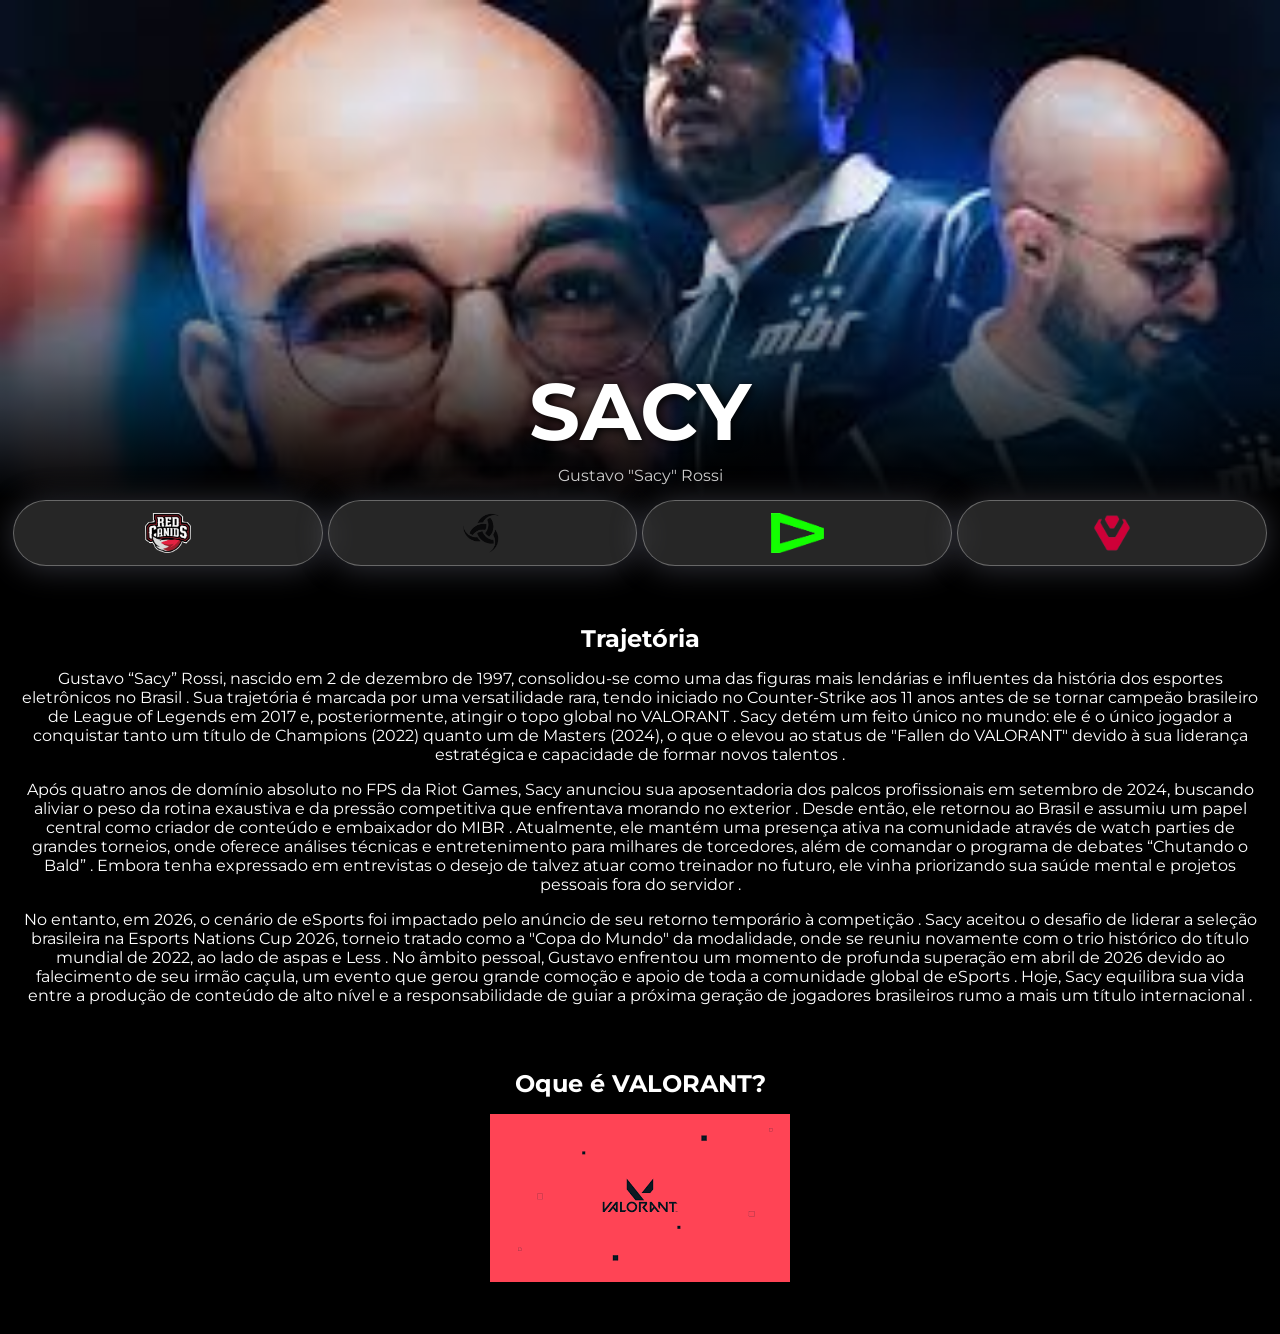
<file: trabalho_web/index.html>
<!doctype html>
<html lang="pt-br">
  <head>
    <meta charset="UTF-8" />
    <meta name="viewport" content="width=device-width, initial-scale=1.0" />
    <title>Sacy - Biografia</title>
    <link rel="stylesheet" href="css/style.css" />
    <link
      rel="stylesheet"
      href="https://cdnjs.cloudflare.com/ajax/libs/font-awesome/6.4.0/css/all.min.css"
      integrity="sha512-p1Cmzsn1TDEhJIyMXV+6sVRZBG9QB+rc0Rin4/TqS06Wg2fXavK7s7uY3ZkGelqBCP8m1vFhF1j99GmCjIYxOA=="
      crossorigin="anonymous"
      referrerpolicy="no-referrer"
    />
  </head>

  <body>
    <div class="topo">
      <img src="assets/sacy_teste.jfif" alt="Sacy" />
      <h1>SACY</h1>
      <p>Gustavo "Sacy" Rossi</p>
    </div>

    <div class="times">
      <a href="html/lol.html" class="glass-button"><img src="assets/red.png" alt="RED Canids"/></a>
      <a href="html/vks.html" class="glass-button"><img src="assets/vks.png" alt="Vikings" /></a>
      <a href="html/loud.html" class="glass-button"><img src="assets/loud.png" alt="LOUD" /></a>
      <a href="html/sen.html" class="glass-button"><img src="assets/sentinels.png" alt="Sentinels"/>
      </a>
    </div>

    <div class="biografia">
      <h2>Trajetória</h2>
      <div class="trajetoria-bio">
        <div class="p1">
        <p>
        Gustavo “Sacy” Rossi, nascido em 2 de dezembro de 1997, consolidou-se
        como uma das figuras mais lendárias e influentes da história dos
        esportes eletrônicos no Brasil . Sua trajetória é marcada por uma
        versatilidade rara, tendo iniciado no Counter-Strike aos 11 anos antes
        de se tornar campeão brasileiro de League of Legends em 2017 e,
        posteriormente, atingir o topo global no VALORANT . Sacy detém um feito
        único no mundo: ele é o único jogador a conquistar tanto um título de
        Champions (2022) quanto um de Masters (2024), o que o elevou ao status
        de "Fallen do VALORANT" devido à sua liderança estratégica e capacidade
        de formar novos talentos .
        </p>
      </div>
      <div class="p2">
        <p>
          Após quatro anos de domínio absoluto no FPS da Riot Games, Sacy anunciou
        sua aposentadoria dos palcos profissionais em setembro de 2024, buscando
        aliviar o peso da rotina exaustiva e da pressão competitiva que
        enfrentava morando no exterior . Desde então, ele retornou ao Brasil e
        assumiu um papel central como criador de conteúdo e embaixador do MIBR .
        Atualmente, ele mantém uma presença ativa na comunidade através de watch
        parties de grandes torneios, onde oferece análises técnicas e
        entretenimento para milhares de torcedores, além de comandar o programa
        de debates “Chutando o Bald” . Embora tenha expressado em entrevistas o
        desejo de talvez atuar como treinador no futuro, ele vinha priorizando
        sua saúde mental e projetos pessoais fora do servidor .          
        </p>
      </div>
        <div class="p3">
          <p>
            No entanto, em 2026, o cenário de eSports foi impactado pelo anúncio de
        seu retorno temporário à competição . Sacy aceitou o desafio de liderar
        a seleção brasileira na Esports Nations Cup 2026, torneio tratado como a
        "Copa do Mundo" da modalidade, onde se reuniu novamente com o trio
        histórico do título mundial de 2022, ao lado de aspas e Less . No âmbito
        pessoal, Gustavo enfrentou um momento de profunda superação em abril de
        2026 devido ao falecimento de seu irmão caçula, um evento que gerou
        grande comoção e apoio de toda a comunidade global de eSports . Hoje,
        Sacy equilibra sua vida entre a produção de conteúdo de alto nível e a
        responsabilidade de guiar a próxima geração de jogadores brasileiros
        rumo a mais um título internacional .
          </p>
        </div>
      </div>
    </div>

    <div class="oque_e_valorant">
      <h2>Oque é VALORANT?</h2>
      <a href="html/valorant.html">
        <img class="container" src="assets/valorant.jpg" alt="VALORANT"/></a>
    </div>
  </body>
</html>
</file>
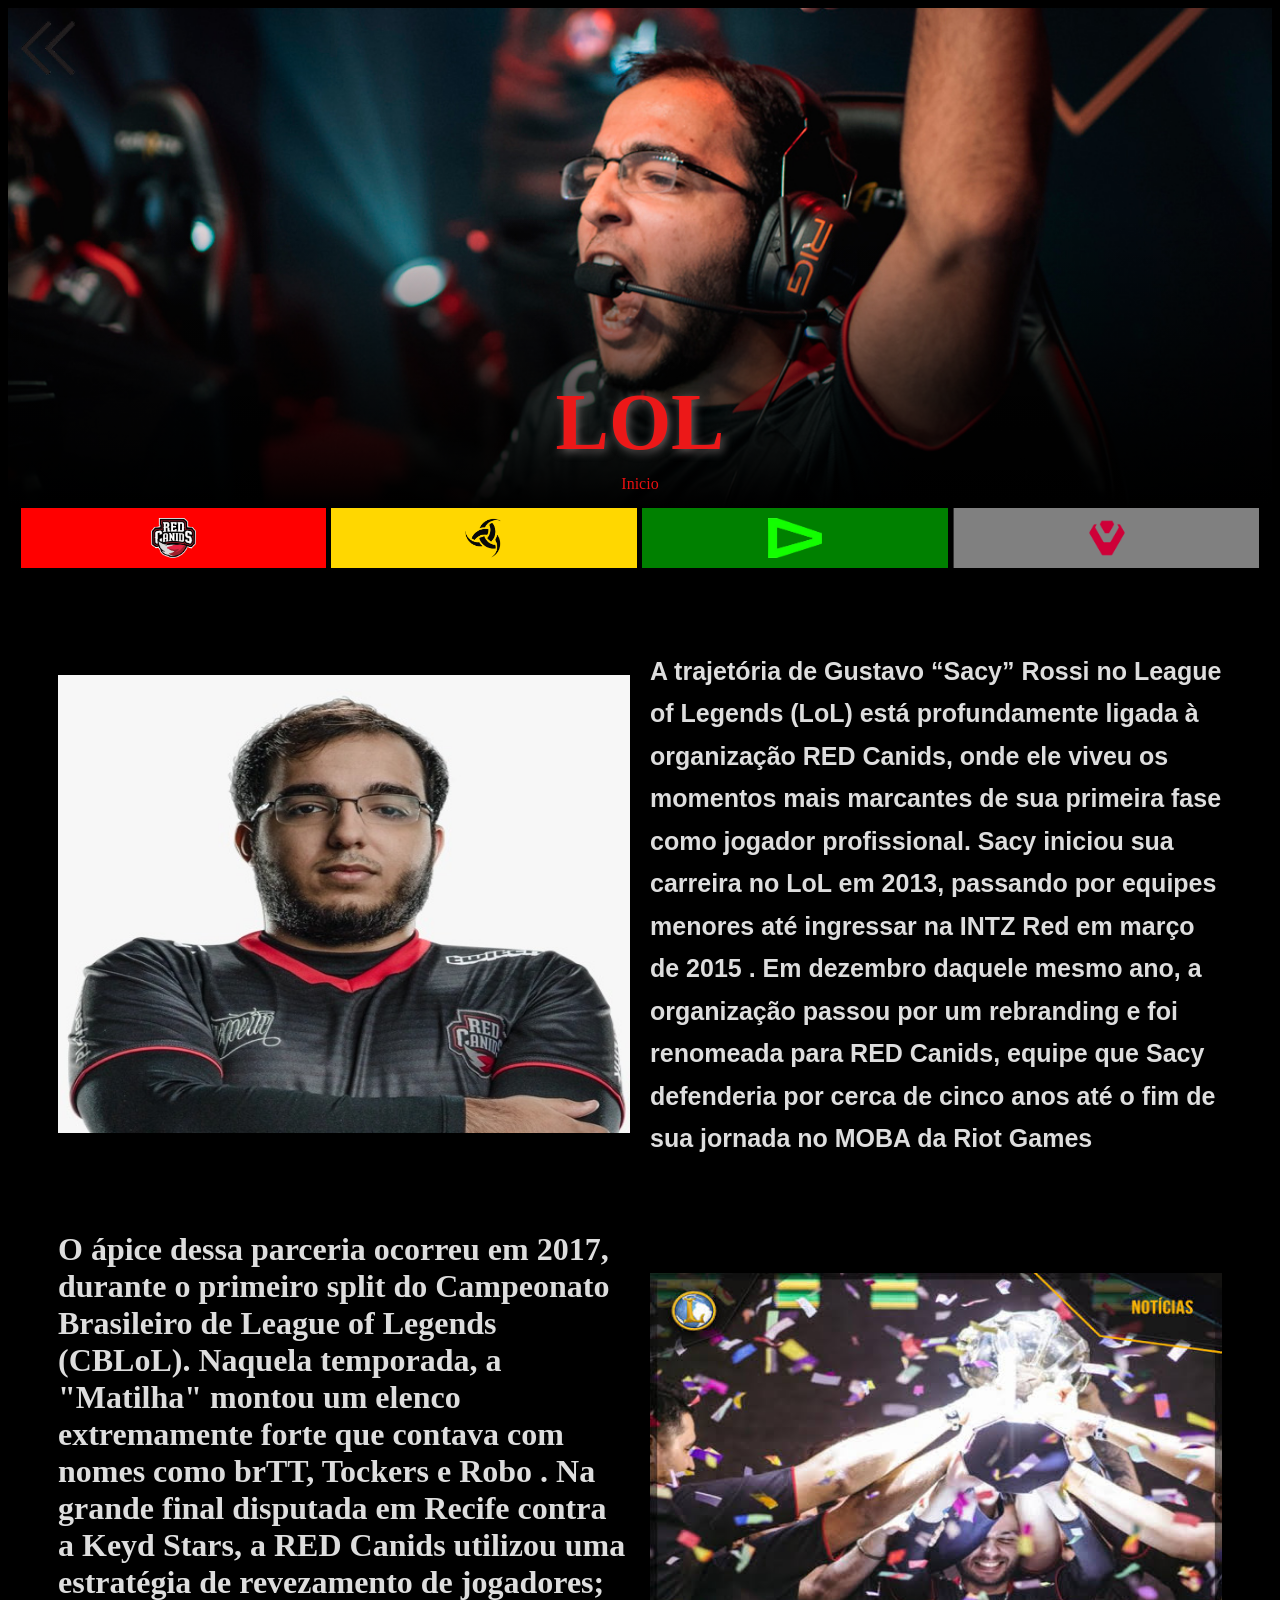
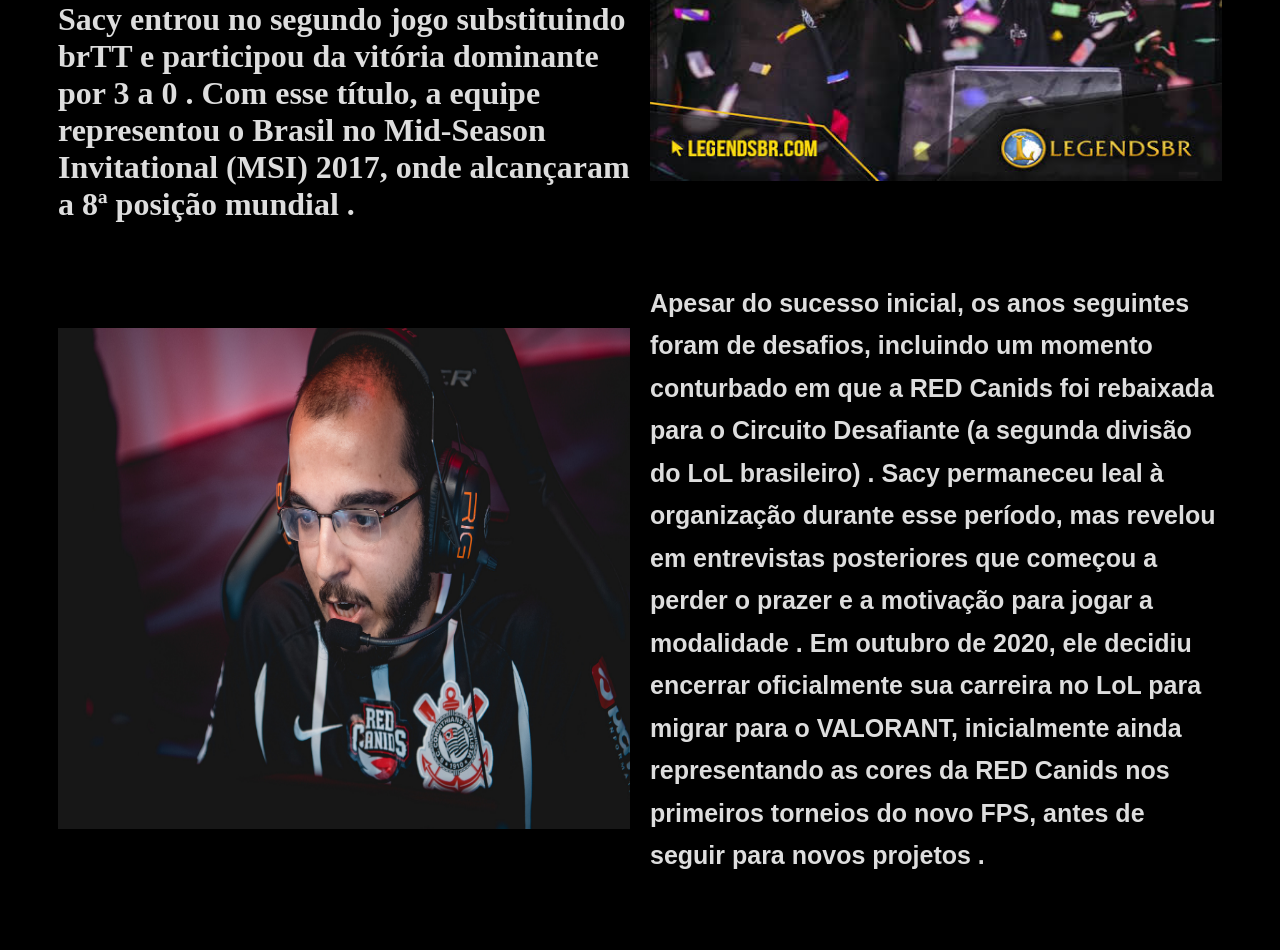
<file: trabalho_web/lol.html>
<!DOCTYPE html>
<html lang="en">

<head>
    <meta charset="UTF-8">
    <meta name="viewport" content="width=device-width, initial-scale=1.0">
    <title>lol</title>
    <link rel="stylesheet" href="lol.css">
</head>

<body>
    <div class="topo">
        <div class="grid-item3">
            <a href="sacy.html"><img src="assets/botao_volta.png" alt="voltar"></a>
        </div>
        <img src="assets/lol1.jpeg" alt="Sacy">
        <H1>LOL</H1>
        <p>Inicio</p>
        <br>
    </div>

    <div class="times">
        <a href="lol.html"><img src="assets/red.png" alt="RED Canids"></a>
        <a href="vks.html"><img src="assets/vks.png" alt="Vikings"></a>
        <a href="loud.html"><img src="assets/loud.png" alt="LOUD"></a>
        <a href="sen.html"><img src="assets/sentinels.png" alt="Sentinels"></a>
    </div>
    <div class="grid-container">
        

        <img src="assets/lol3.jpeg" alt="estreia" width="100%">

        <div class="grid-item">
            <h1>A trajetória de Gustavo “Sacy” Rossi no League of Legends (LoL) está profundamente ligada à organização RED Canids, onde ele viveu os momentos mais marcantes de sua primeira fase como jogador profissional. Sacy iniciou sua carreira no LoL em 2013, passando por equipes menores até ingressar na INTZ Red em março de 2015
. Em dezembro daquele mesmo ano, a organização passou por um rebranding e foi renomeada para RED Canids, equipe que Sacy defenderia por cerca de cinco anos até o fim de sua jornada no MOBA da Riot Games</h1>
        </div>
        <div class="grid-item2">
            <h1>O ápice dessa parceria ocorreu em 2017, durante o primeiro split do Campeonato Brasileiro de League of Legends (CBLoL). Naquela temporada, a "Matilha" montou um elenco extremamente forte que contava com nomes como brTT, Tockers e Robo
                . Na grande final disputada em Recife contra a Keyd Stars, a RED Canids utilizou uma estratégia de revezamento de jogadores; Sacy entrou no segundo jogo substituindo brTT e participou da vitória dominante por 3 a 0
                . Com esse título, a equipe representou o Brasil no Mid-Season Invitational (MSI) 2017, onde alcançaram a 8ª posição mundial
                .
        </div>

        <img src="assets/lol2.jpeg" alt="estreia" width="100%">

        <img src="assets/corinthians.jpg" alt="estreia" width="100%">
        <div class="grid-item">
            <h1>Apesar do sucesso inicial, os anos seguintes foram de desafios, incluindo um momento conturbado em que a RED Canids foi rebaixada para o Circuito Desafiante (a segunda divisão do LoL brasileiro)
. Sacy permaneceu leal à organização durante esse período, mas revelou em entrevistas posteriores que começou a perder o prazer e a motivação para jogar a modalidade
. Em outubro de 2020, ele decidiu encerrar oficialmente sua carreira no LoL para migrar para o VALORANT, inicialmente ainda representando as cores da RED Canids nos primeiros torneios do novo FPS, antes de seguir para novos projetos
.
        </div>
        
    </div>
</body>

</html>
</file>
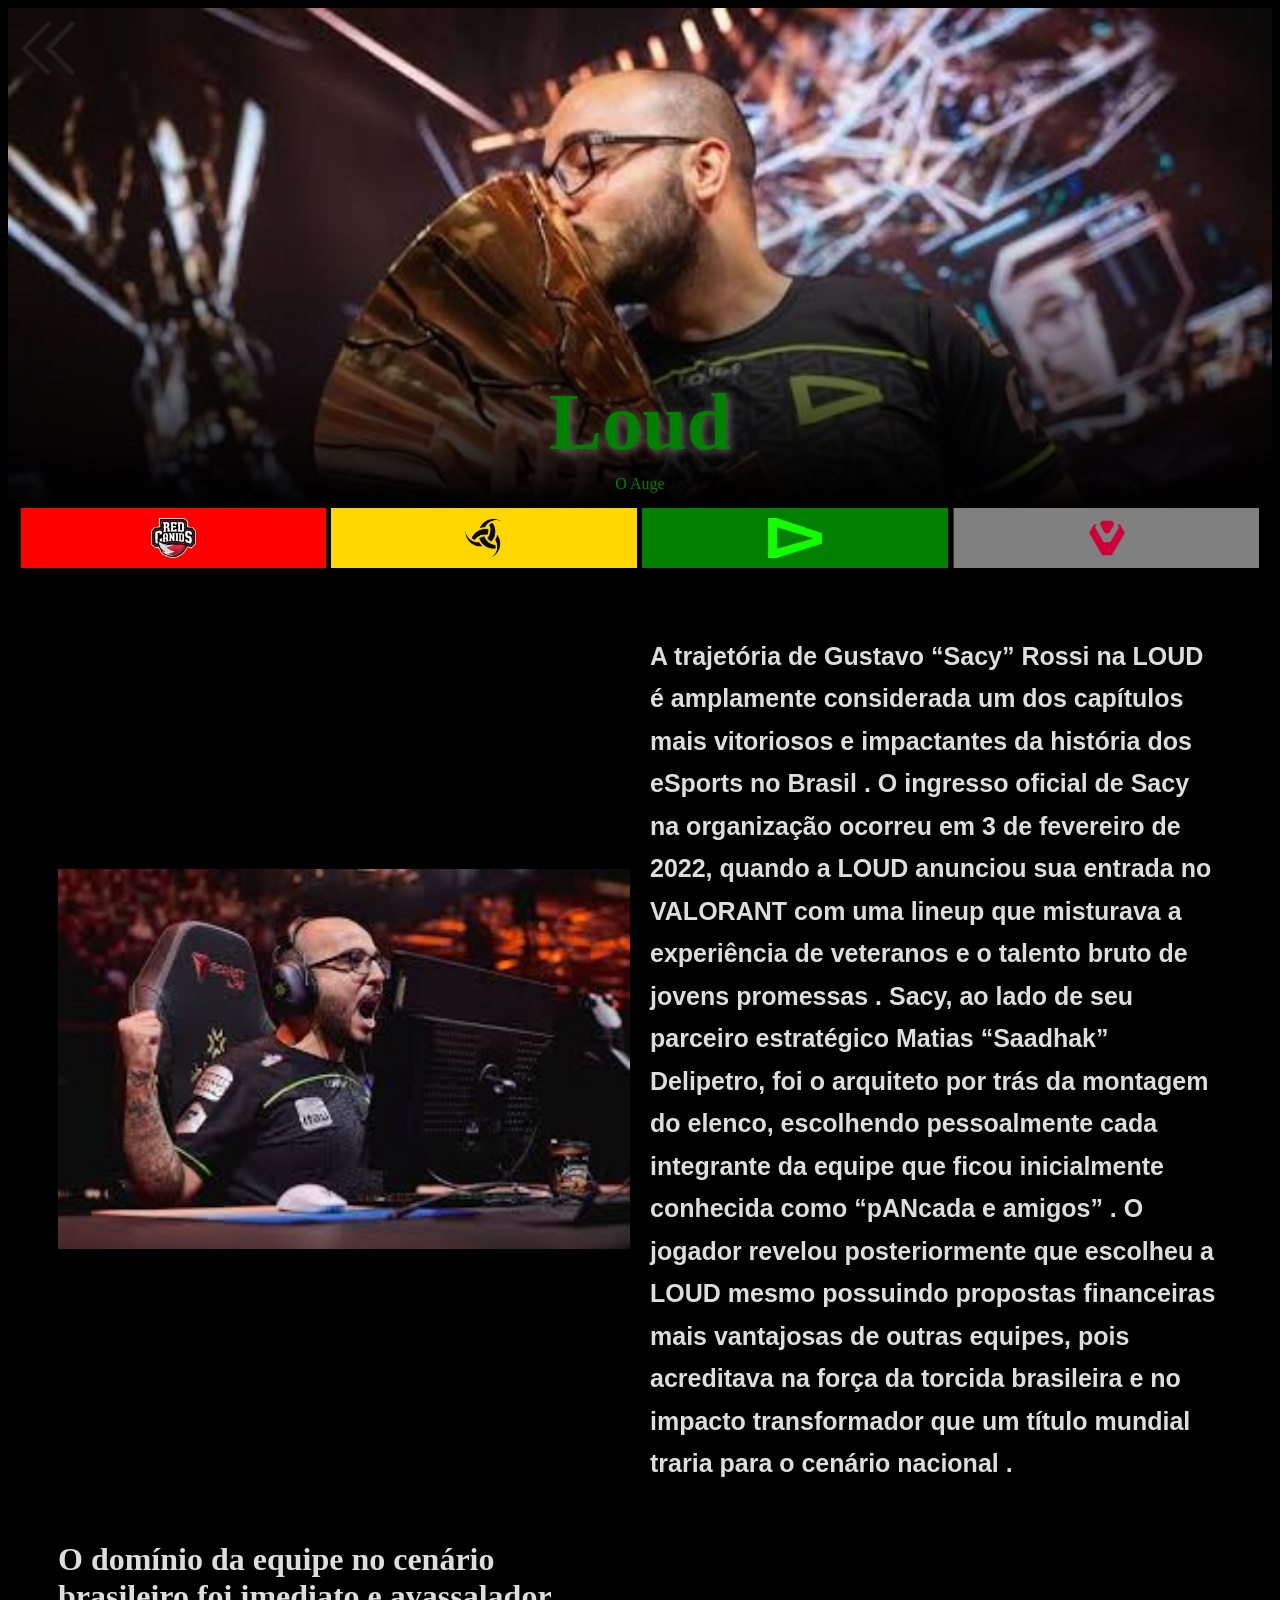
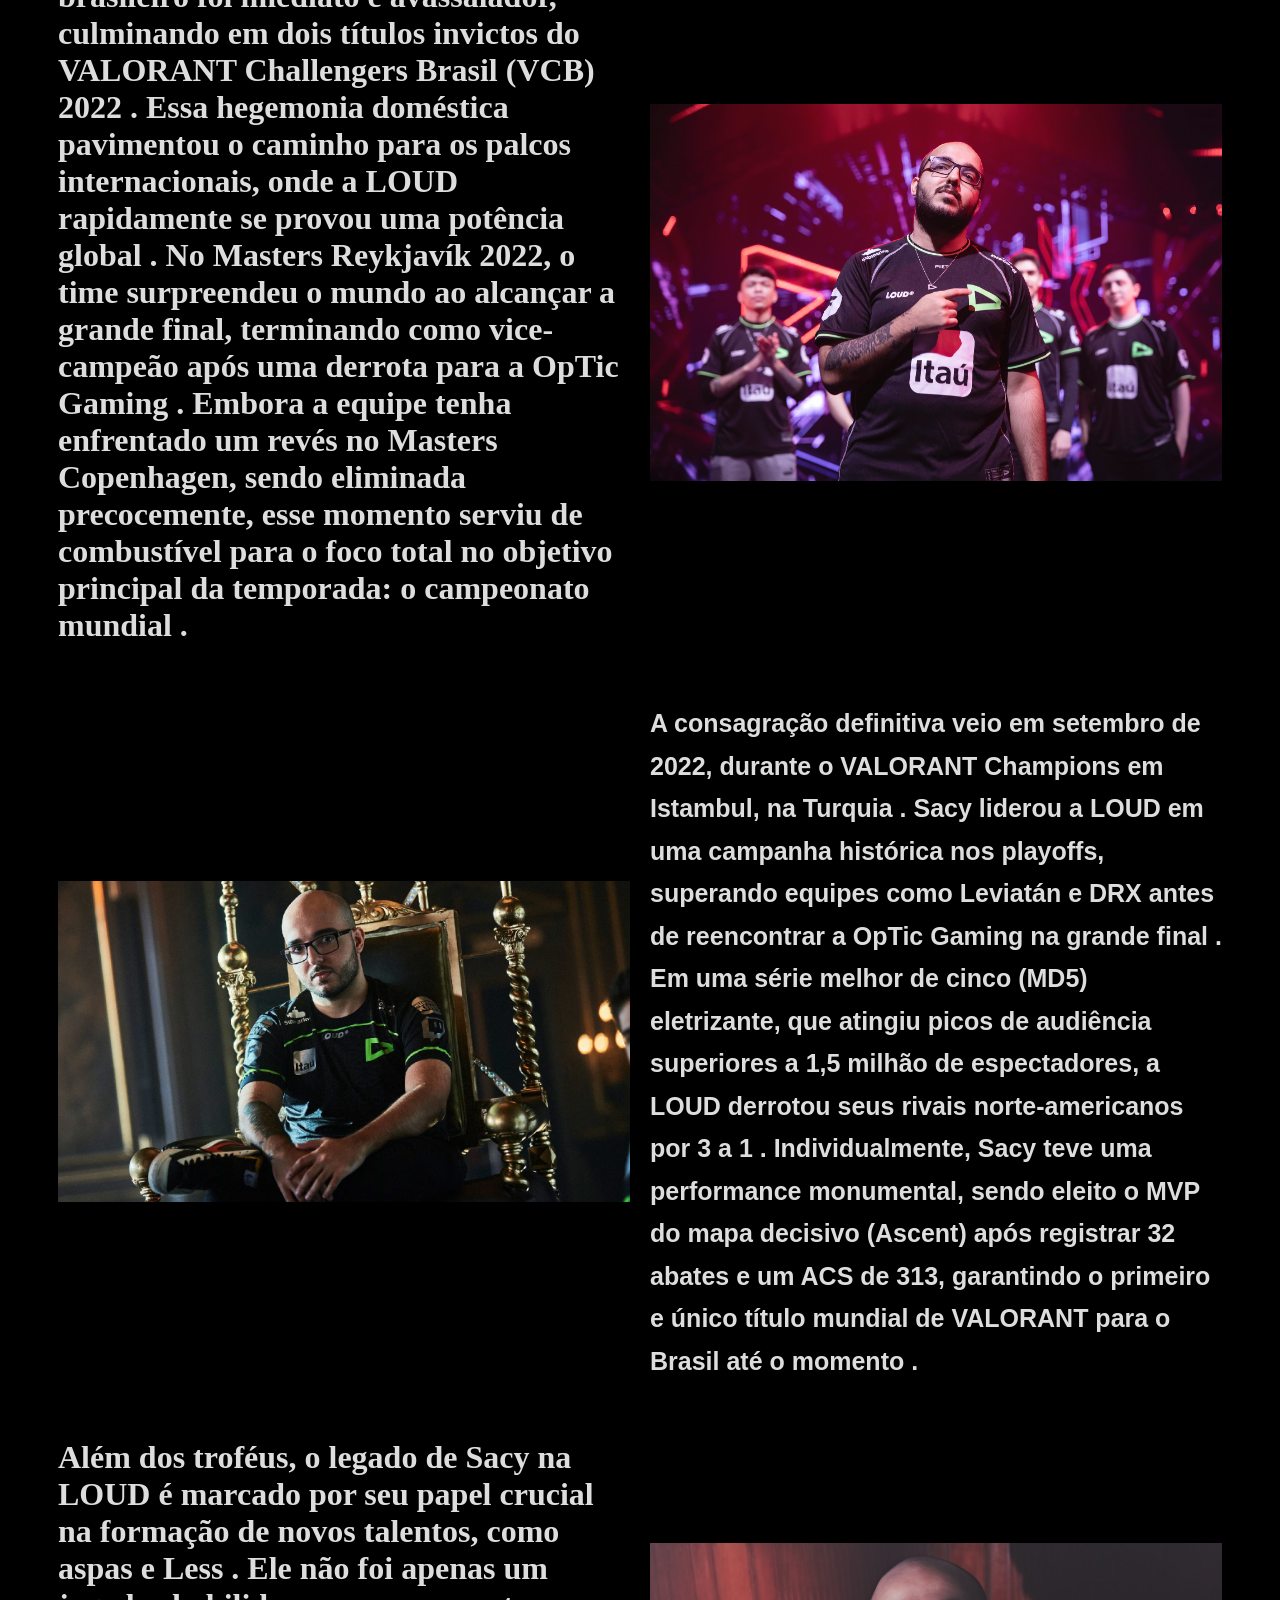
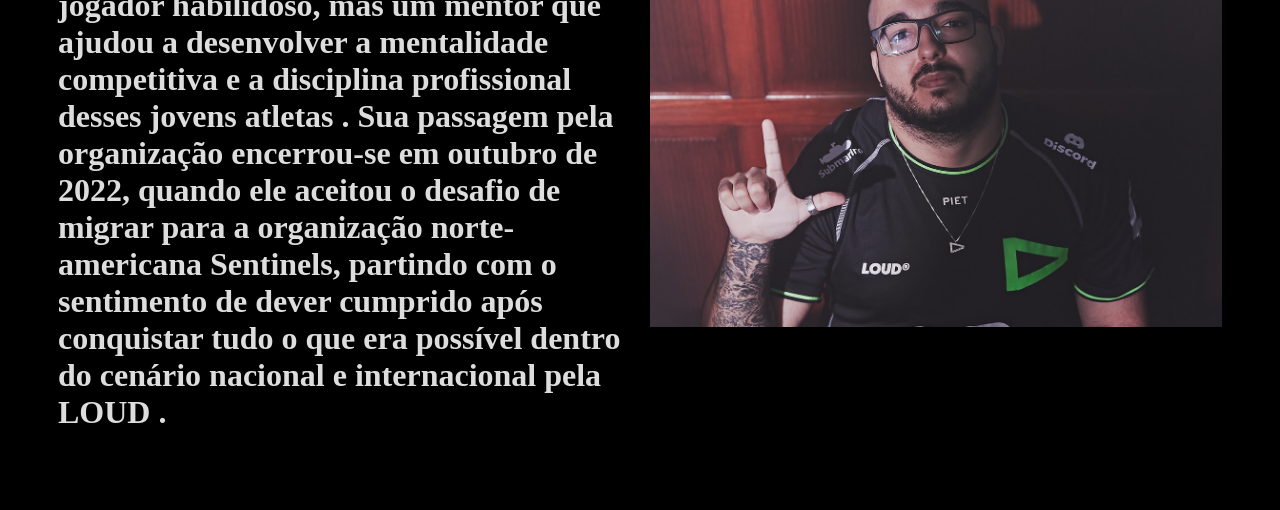
<file: trabalho_web/loud.html>
<!DOCTYPE html>
<html lang="en">

<head>
    <meta charset="UTF-8">
    <meta name="viewport" content="width=device-width, initial-scale=1.0">
    <title>Loud</title>
    <link rel="stylesheet" href="loud.css">
</head>

<body>
    <div class="topo">
        <div class="grid-item3">
            <a href="sacy.html"><img src="assets/botao_volta.png" alt="voltar"></a>
        </div>
        <img src="assets/loud.jpeg" alt="Sacy">
        <H1>Loud</H1>
        <p>O Auge</p>
        <br>
    </div>

    <div class="times">
        <a href="lol.html"><img src="assets/red.png" alt="RED Canids"></a>
        <a href="vks.html"><img src="assets/vks.png" alt="Vikings"></a>
        <a href="loud.html"><img src="assets/loud.png" alt="LOUD"></a>
        <a href="sen.html"><img src="assets/sentinels.png" alt="Sentinels"></a>
    </div>
    <div class="grid-container">
        

        <img src="assets/loudcam.jpg" alt="estreia" width="100%">

        <div class="grid-item">
            <h1>A trajetória de Gustavo “Sacy” Rossi na LOUD é amplamente considerada um dos capítulos mais vitoriosos e impactantes da história dos eSports no Brasil
. O ingresso oficial de Sacy na organização ocorreu em 3 de fevereiro de 2022, quando a LOUD anunciou sua entrada no VALORANT com uma lineup que misturava a experiência de veteranos e o talento bruto de jovens promessas
. Sacy, ao lado de seu parceiro estratégico Matias “Saadhak” Delipetro, foi o arquiteto por trás da montagem do elenco, escolhendo pessoalmente cada integrante da equipe que ficou inicialmente conhecida como “pANcada e amigos”
. O jogador revelou posteriormente que escolheu a LOUD mesmo possuindo propostas financeiras mais vantajosas de outras equipes, pois acreditava na força da torcida brasileira e no impacto transformador que um título mundial traria para o cenário nacional
.</h1>
        </div>
        <div class="grid-item2">
            <h1>O domínio da equipe no cenário brasileiro foi imediato e avassalador, culminando em dois títulos invictos do VALORANT Challengers Brasil (VCB) 2022
. Essa hegemonia doméstica pavimentou o caminho para os palcos internacionais, onde a LOUD rapidamente se provou uma potência global
. No Masters Reykjavík 2022, o time surpreendeu o mundo ao alcançar a grande final, terminando como vice-campeão após uma derrota para a OpTic Gaming
. Embora a equipe tenha enfrentado um revés no Masters Copenhagen, sendo eliminada precocemente, esse momento serviu de combustível para o foco total no objetivo principal da temporada: o campeonato mundial
.</h1>
        </div>

        <img src="assets/sacy-loud-masters-reykjavik-2022-valorant.jpg" alt="estreia" width="100%">

        <img src="assets/LOUD-Sacy-VCT-2022.jpeg" alt="estreia" width="100%">

        <div class="grid-item">
            <h1>A consagração definitiva veio em setembro de 2022, durante o VALORANT Champions em Istambul, na Turquia
. Sacy liderou a LOUD em uma campanha histórica nos playoffs, superando equipes como Leviatán e DRX antes de reencontrar a OpTic Gaming na grande final
. Em uma série melhor de cinco (MD5) eletrizante, que atingiu picos de audiência superiores a 1,5 milhão de espectadores, a LOUD derrotou seus rivais norte-americanos por 3 a 1
. Individualmente, Sacy teve uma performance monumental, sendo eleito o MVP do mapa decisivo (Ascent) após registrar 32 abates e um ACS de 313, garantindo o primeiro e único título mundial de VALORANT para o Brasil até o momento
.</h1>
        </div>
        <div class="grid-item2">
            <h1>Além dos troféus, o legado de Sacy na LOUD é marcado por seu papel crucial na formação de novos talentos, como aspas e Less
. Ele não foi apenas um jogador habilidoso, mas um mentor que ajudou a desenvolver a mentalidade competitiva e a disciplina profissional desses jovens atletas
. Sua passagem pela organização encerrou-se em outubro de 2022, quando ele aceitou o desafio de migrar para a organização norte-americana Sentinels, partindo com o sentimento de dever cumprido após conquistar tudo o que era possível dentro do cenário nacional e internacional pela LOUD
.</h1>
        </div>
          <img src="assets/sacy-loud.jpg" alt="estreia" width="100%">
        
    </div>
</body>

</html>
</file>
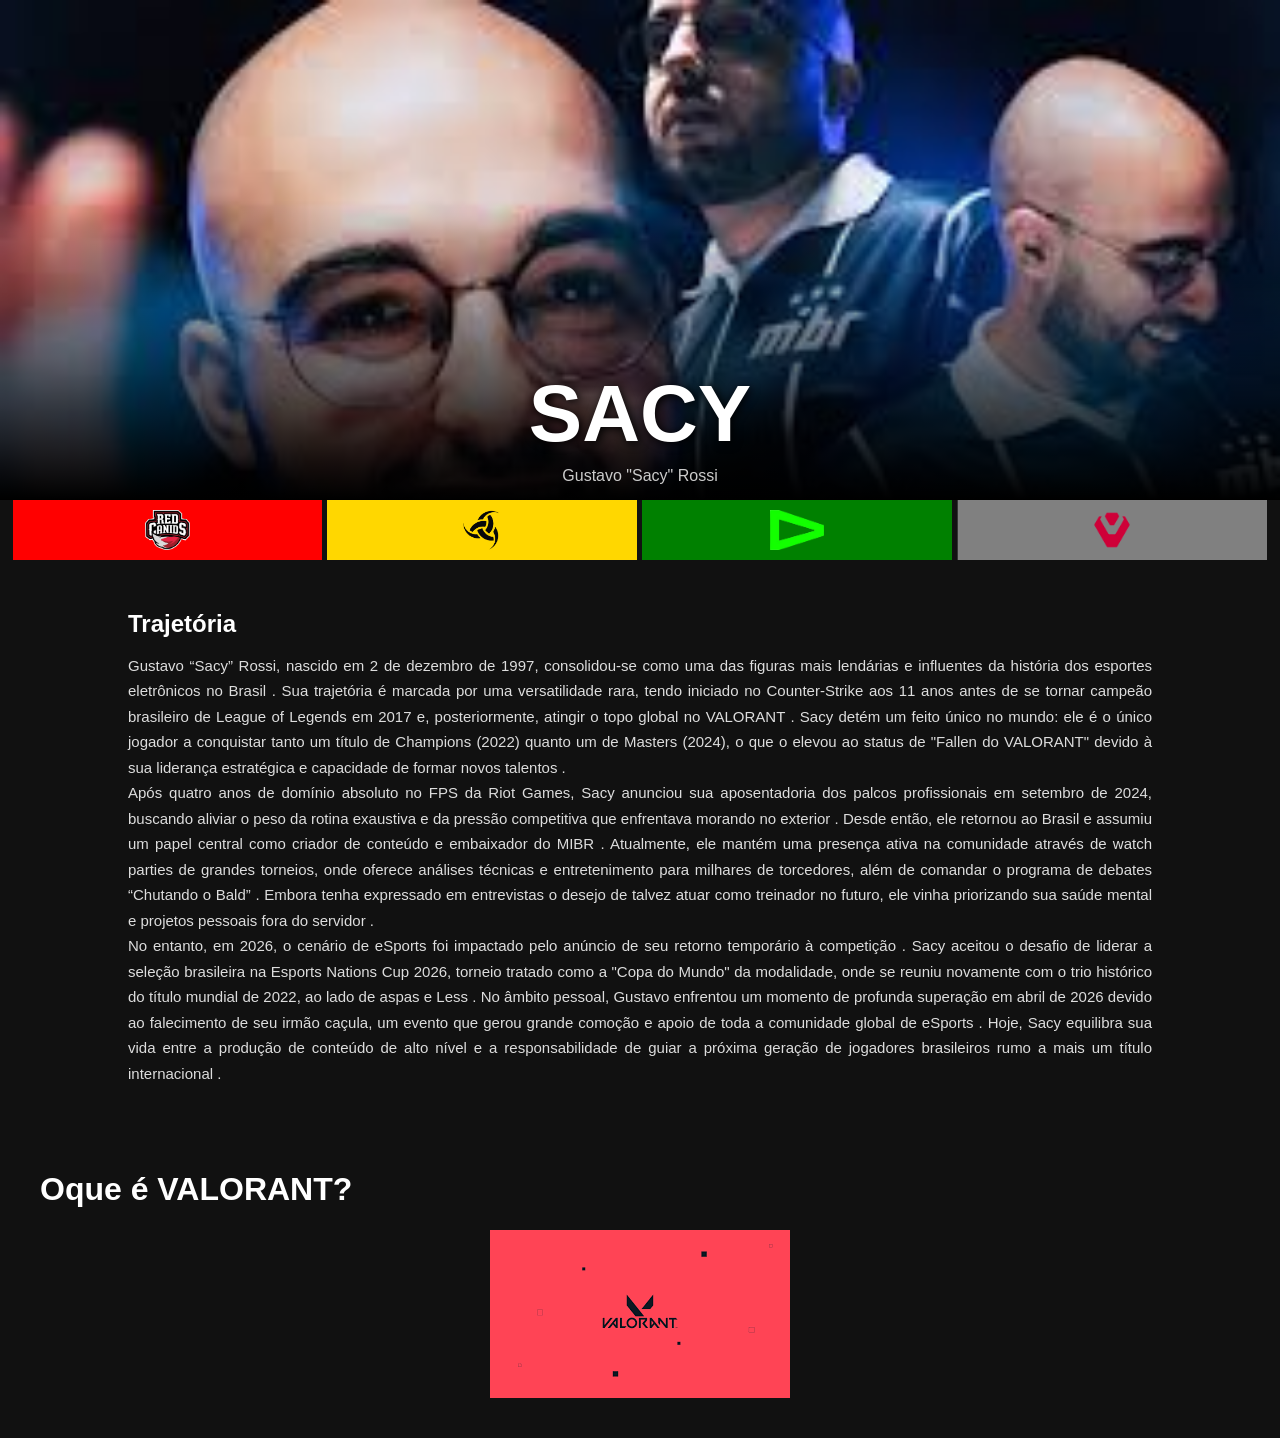
<file: trabalho_web/sacy.html>
<!DOCTYPE html>
<html lang="pt-br">

<head>
    <meta charset="UTF-8">
    <meta name="viewport" content="width=device-width, initial-scale=1.0">
    <title>Sacy - Biografia</title>
    <link rel="stylesheet" href="sacy.css">
</head>

<body>

    <div class="topo">
        <img src="assets/sacy_teste.jfif" alt="Sacy">
        <h1>SACY</h1>
        <p>Gustavo "Sacy" Rossi</p>
    </div>

    <div class="times">
        <a href="lol.html"><img src="assets/red.png" alt="RED Canids"></a>
        <a href="vks.html"><img src="assets/vks.png" alt="Vikings"></a>
        <a href="loud.html"><img src="assets/loud.png" alt="LOUD"></a>
        <a href="sen.html"><img src="assets/sentinels.png" alt="Sentinels"></a>
    </div>

    <div class="biografia">
        <h2>Trajetória</h2>
        <p>   
            Gustavo “Sacy” Rossi, nascido em 2 de dezembro de 1997, consolidou-se como uma das figuras mais lendárias e influentes da história dos esportes eletrônicos no Brasil
. Sua trajetória é marcada por uma versatilidade rara, tendo iniciado no Counter-Strike aos 11 anos antes de se tornar campeão brasileiro de League of Legends em 2017 e, posteriormente, atingir o topo global no VALORANT
. Sacy detém um feito único no mundo: ele é o único jogador a conquistar tanto um título de Champions (2022) quanto um de Masters (2024), o que o elevou ao status de "Fallen do VALORANT" devido à sua liderança estratégica e capacidade de formar novos talentos
.
<br>
Após quatro anos de domínio absoluto no FPS da Riot Games, Sacy anunciou sua aposentadoria dos palcos profissionais em setembro de 2024, buscando aliviar o peso da rotina exaustiva e da pressão competitiva que enfrentava morando no exterior
. Desde então, ele retornou ao Brasil e assumiu um papel central como criador de conteúdo e embaixador do MIBR
. Atualmente, ele mantém uma presença ativa na comunidade através de watch parties de grandes torneios, onde oferece análises técnicas e entretenimento para milhares de torcedores, além de comandar o programa de debates “Chutando o Bald”
. Embora tenha expressado em entrevistas o desejo de talvez atuar como treinador no futuro, ele vinha priorizando sua saúde mental e projetos pessoais fora do servidor
.
<br>
No entanto, em 2026, o cenário de eSports foi impactado pelo anúncio de seu retorno temporário à competição
. Sacy aceitou o desafio de liderar a seleção brasileira na Esports Nations Cup 2026, torneio tratado como a "Copa do Mundo" da modalidade, onde se reuniu novamente com o trio histórico do título mundial de 2022, ao lado de aspas e Less
. No âmbito pessoal, Gustavo enfrentou um momento de profunda superação em abril de 2026 devido ao falecimento de seu irmão caçula, um evento que gerou grande comoção e apoio de toda a comunidade global de eSports
. Hoje, Sacy equilibra sua vida entre a produção de conteúdo de alto nível e a responsabilidade de guiar a próxima geração de jogadores brasileiros rumo a mais um título internacional
.
</p>
    </div>

    <div class="oque_e_valorant">
        <h1>Oque é VALORANT?</h1>
        <a href="valorant.html"><img src="assets/valorant.jpg" alt="VALORANT"></a>
    </div>


</body>
</html>
</file>
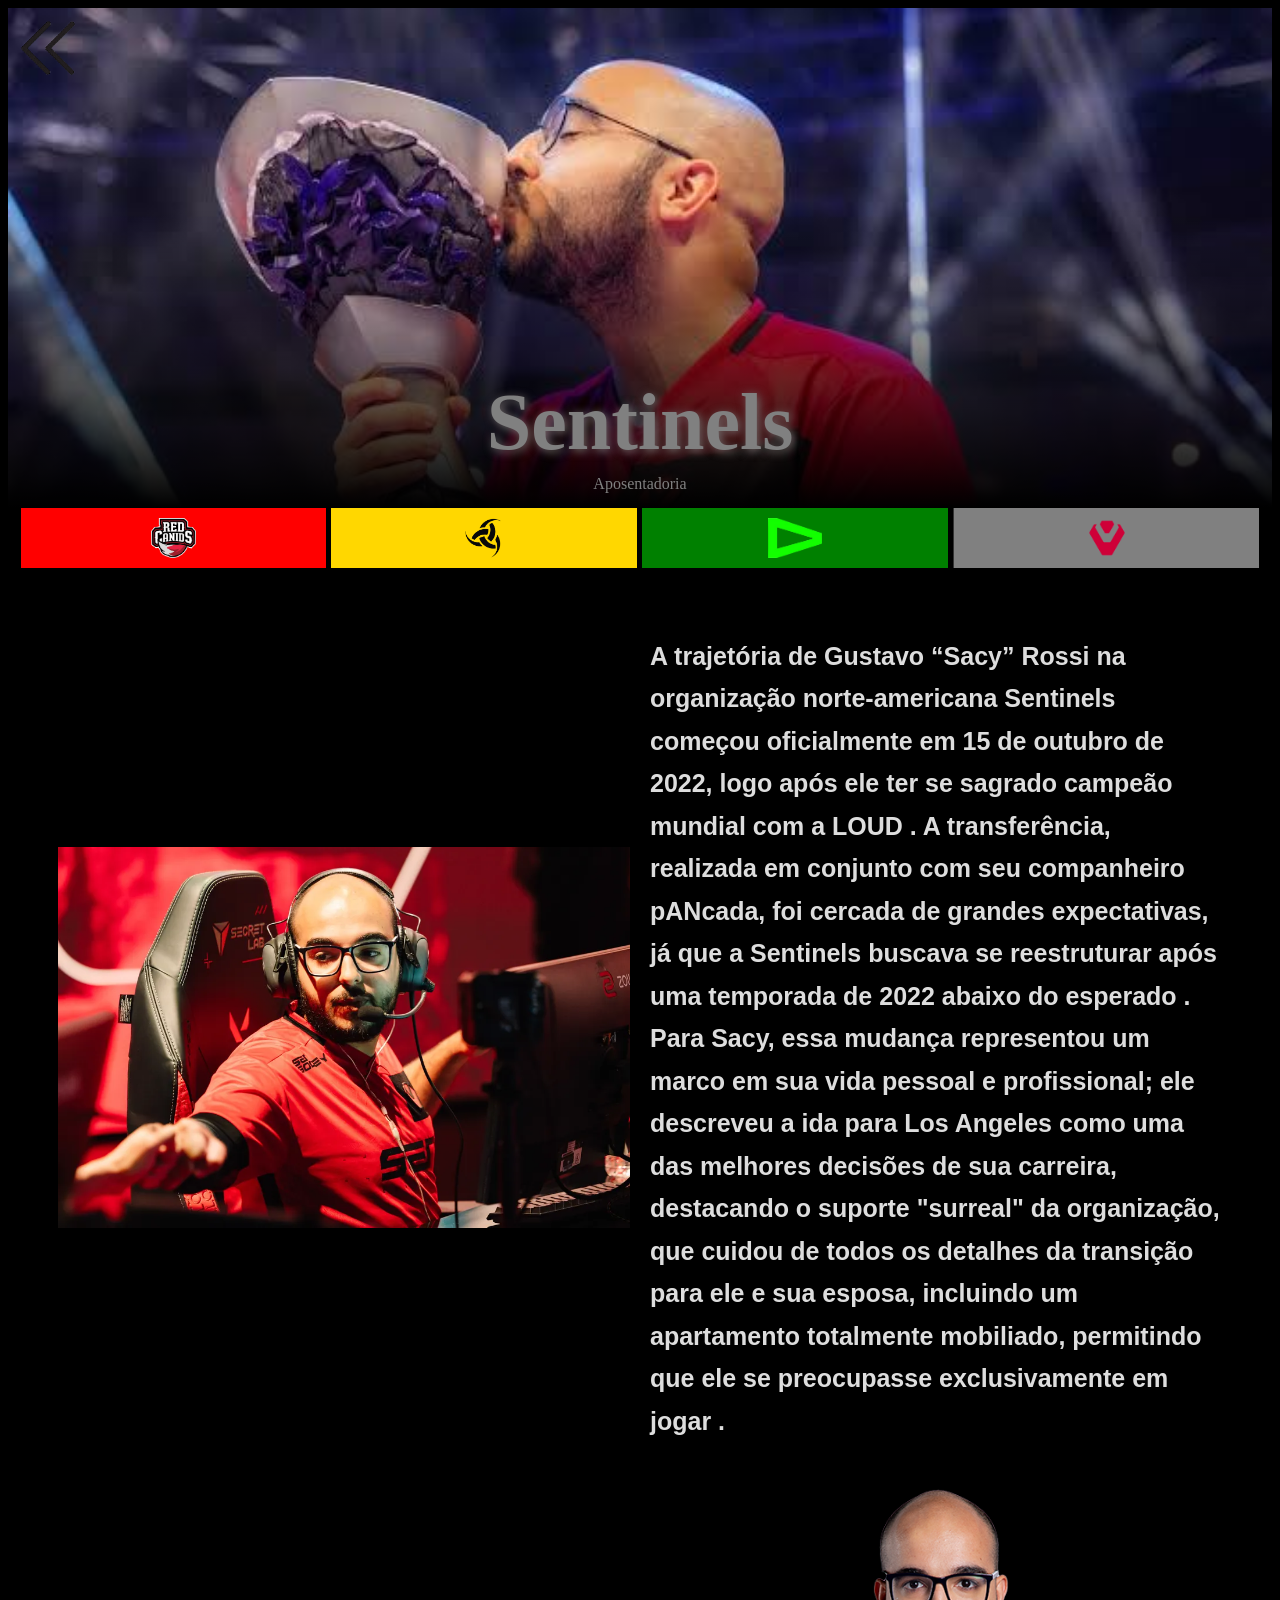
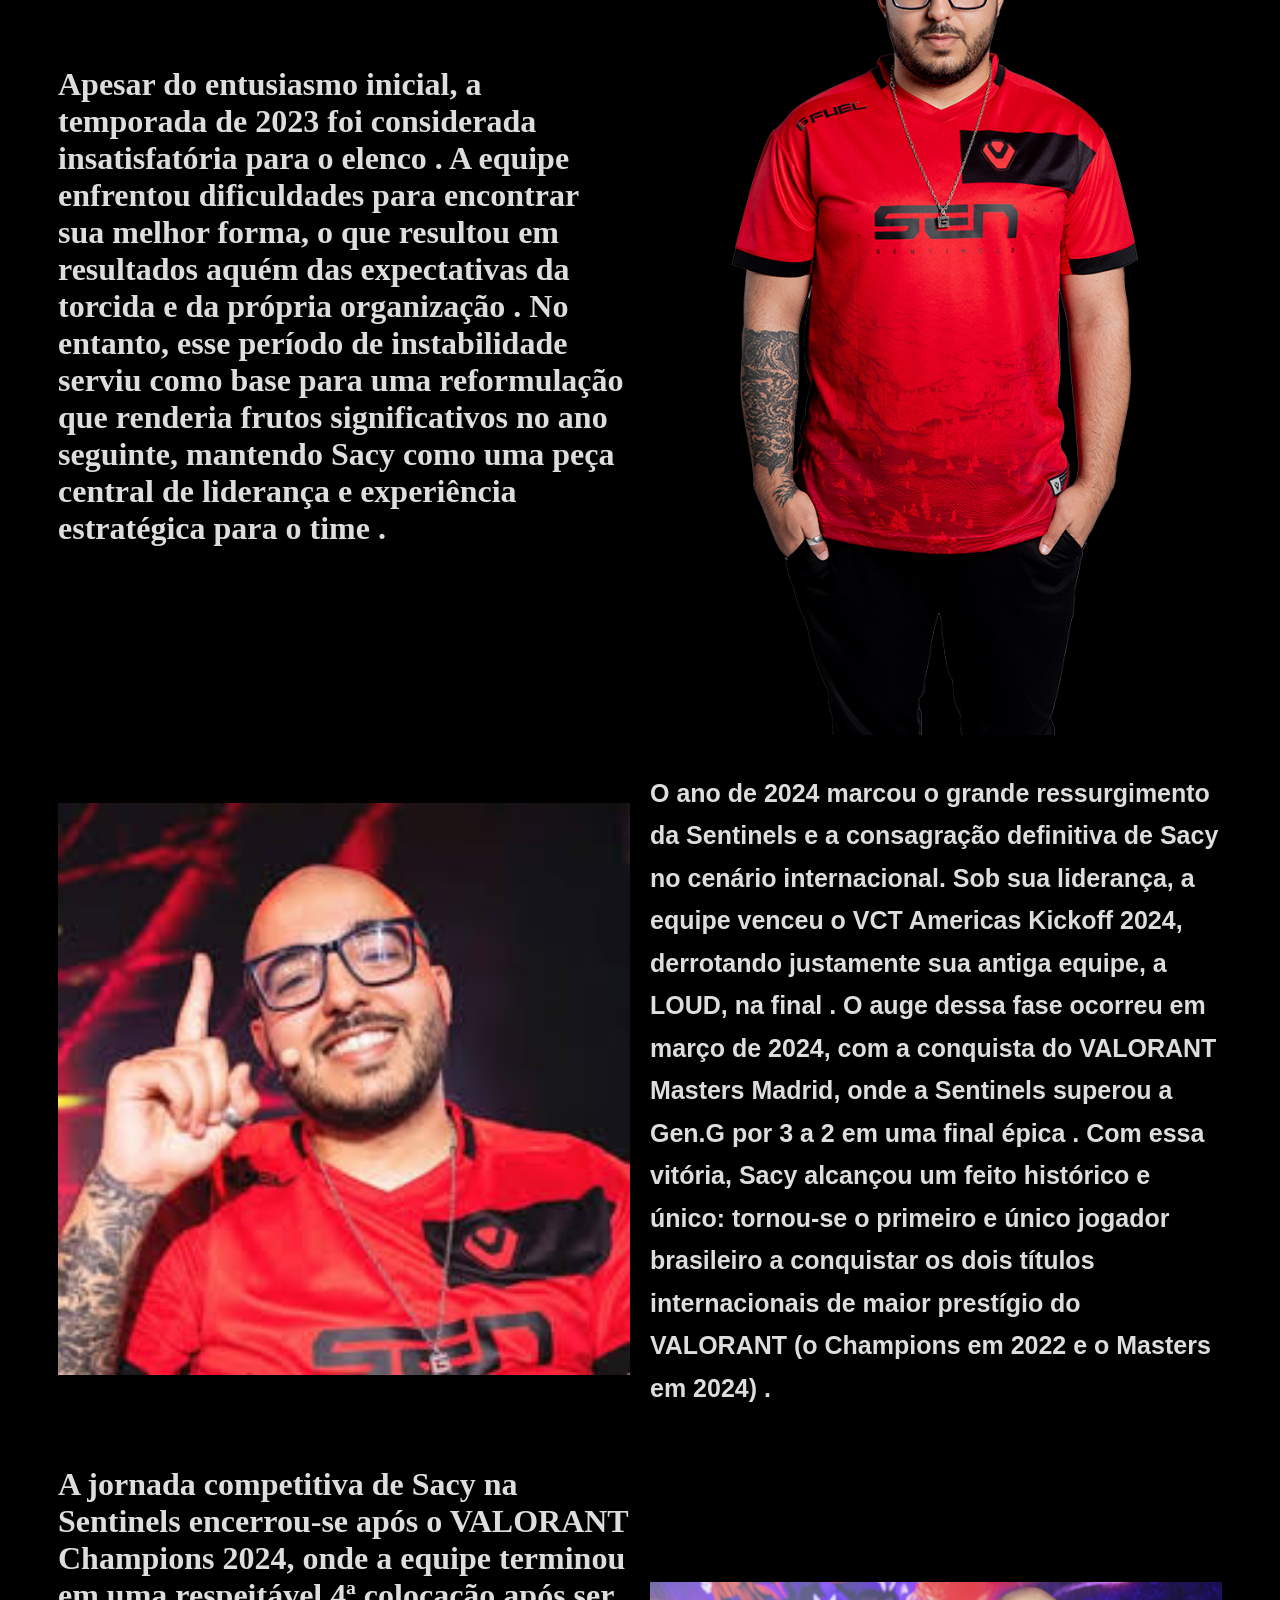
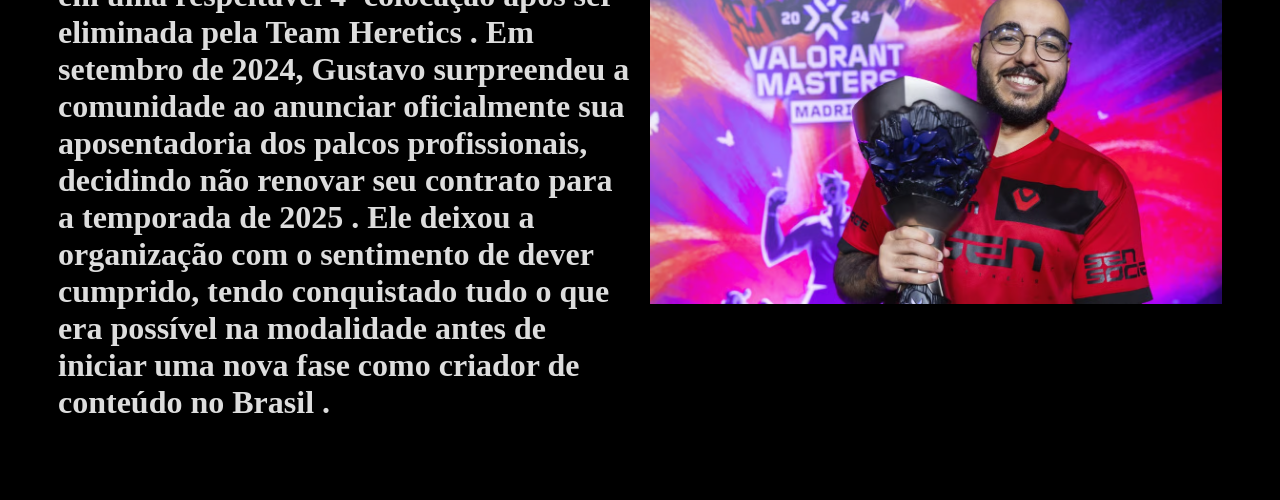
<file: trabalho_web/sen.html>
<!DOCTYPE html>
<html lang="en">

<head>
    <meta charset="UTF-8">
    <meta name="viewport" content="width=device-width, initial-scale=1.0">
    <title>Sentinels</title>
    <link rel="stylesheet" href="sen.css">
</head>

<body>
    <div class="topo">
        <div class="grid-item3">
            <a href="sacy.html"><img src="assets/botao_volta.png" alt="voltar"></a>
        </div>
        <img src="assets/sen.jpeg" alt="Sacy">
        <H1>Sentinels</H1>
        <p>Aposentadoria</p>
        <br>
    </div>
    <div class="times">
        <a href="lol.html"><img src="assets/red.png" alt="RED Canids"></a>
        <a href="vks.html"><img src="assets/vks.png" alt="Vikings"></a>
        <a href="loud.html"><img src="assets/loud.png" alt="LOUD"></a>
        <a href="sen.html"><img src="assets/sentinels.png" alt="Sentinels"></a>
    </div>
    <div class="grid-container">

        <img src="assets/53053710949-4dbae23264-k.webp" alt="estreia" width="100%">

        <div class="grid-item">
            <h1>A trajetória de Gustavo “Sacy” Rossi na organização norte-americana Sentinels começou oficialmente em 15 de outubro de 2022, logo após ele ter se sagrado campeão mundial com a LOUD
. A transferência, realizada em conjunto com seu companheiro pANcada, foi cercada de grandes expectativas, já que a Sentinels buscava se reestruturar após uma temporada de 2022 abaixo do esperado
. Para Sacy, essa mudança representou um marco em sua vida pessoal e profissional; ele descreveu a ida para Los Angeles como uma das melhores decisões de sua carreira, destacando o suporte "surreal" da organização, que cuidou de todos os detalhes da transição para ele e sua esposa, incluindo um apartamento totalmente mobiliado, permitindo que ele se preocupasse exclusivamente em jogar
.</h1>
        </div>
        
        <div class="grid-item2">
            <h1>Apesar do entusiasmo inicial, a temporada de 2023 foi considerada insatisfatória para o elenco
. A equipe enfrentou dificuldades para encontrar sua melhor forma, o que resultou em resultados aquém das expectativas da torcida e da própria organização
. No entanto, esse período de instabilidade serviu como base para uma reformulação que renderia frutos significativos no ano seguinte, mantendo Sacy como uma peça central de liderança e experiência estratégica para o time
.</h1>
        </div>
        <img src="assets/rolon.png" alt="estreia" width="100%">

            <img src="assets/dedo.jpg" alt="estreia" width="100%">

        <div class="grid-item">
            <h1>O ano de 2024 marcou o grande ressurgimento da Sentinels e a consagração definitiva de Sacy no cenário internacional. Sob sua liderança, a equipe venceu o VCT Americas Kickoff 2024, derrotando justamente sua antiga equipe, a LOUD, na final
. O auge dessa fase ocorreu em março de 2024, com a conquista do VALORANT Masters Madrid, onde a Sentinels superou a Gen.G por 3 a 2 em uma final épica
. Com essa vitória, Sacy alcançou um feito histórico e único: tornou-se o primeiro e único jogador brasileiro a conquistar os dois títulos internacionais de maior prestígio do VALORANT (o Champions em 2022 e o Masters em 2024)
.</h1>
        </div>
        
        <div class="grid-item2">
            <h1>A jornada competitiva de Sacy na Sentinels encerrou-se após o VALORANT Champions 2024, onde a equipe terminou em uma respeitável 4ª colocação após ser eliminada pela Team Heretics
. Em setembro de 2024, Gustavo surpreendeu a comunidade ao anunciar oficialmente sua aposentadoria dos palcos profissionais, decidindo não renovar seu contrato para a temporada de 2025
. Ele deixou a organização com o sentimento de dever cumprido, tendo conquistado tudo o que era possível na modalidade antes de iniciar uma nova fase como criador de conteúdo no Brasil
.</h1>
        </div>
        <img src="assets/feliz.jpeg" alt="estreia" width="100%">
            
    </div>
</body>

</html>
</file>
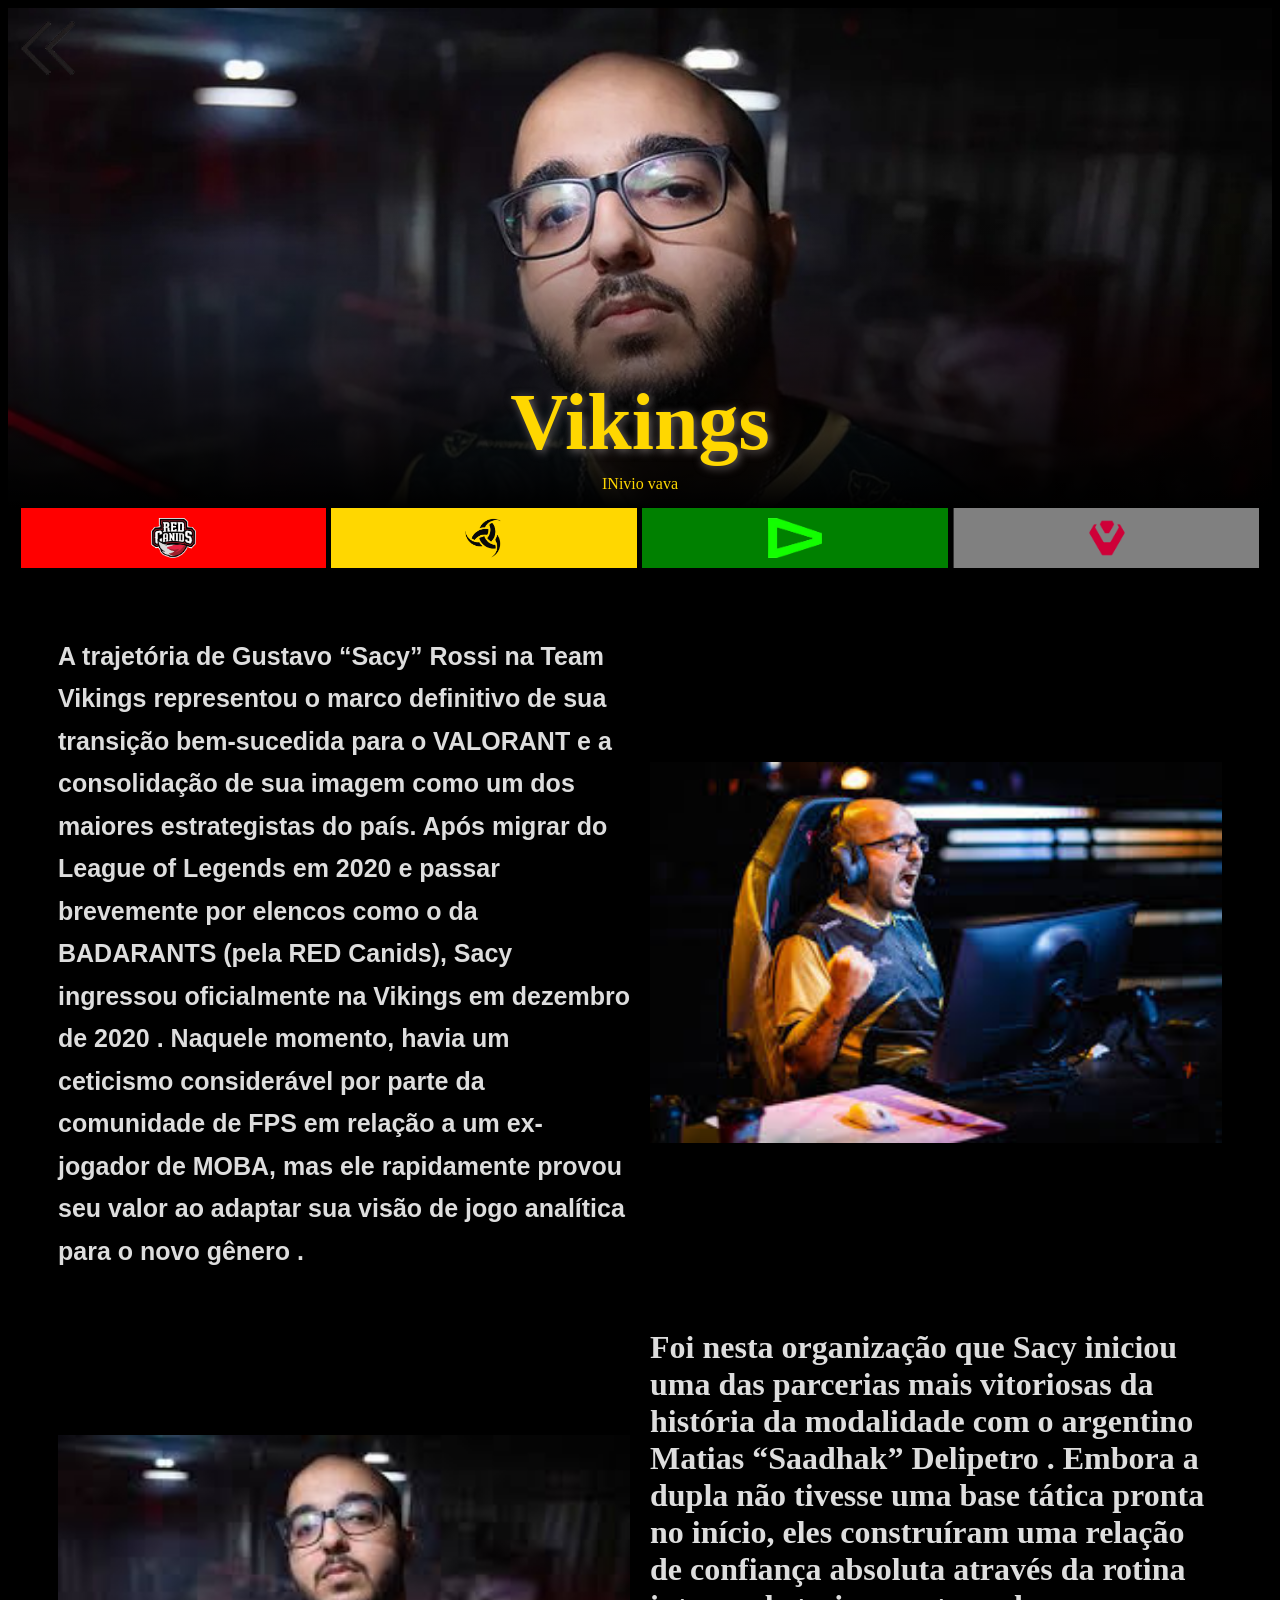
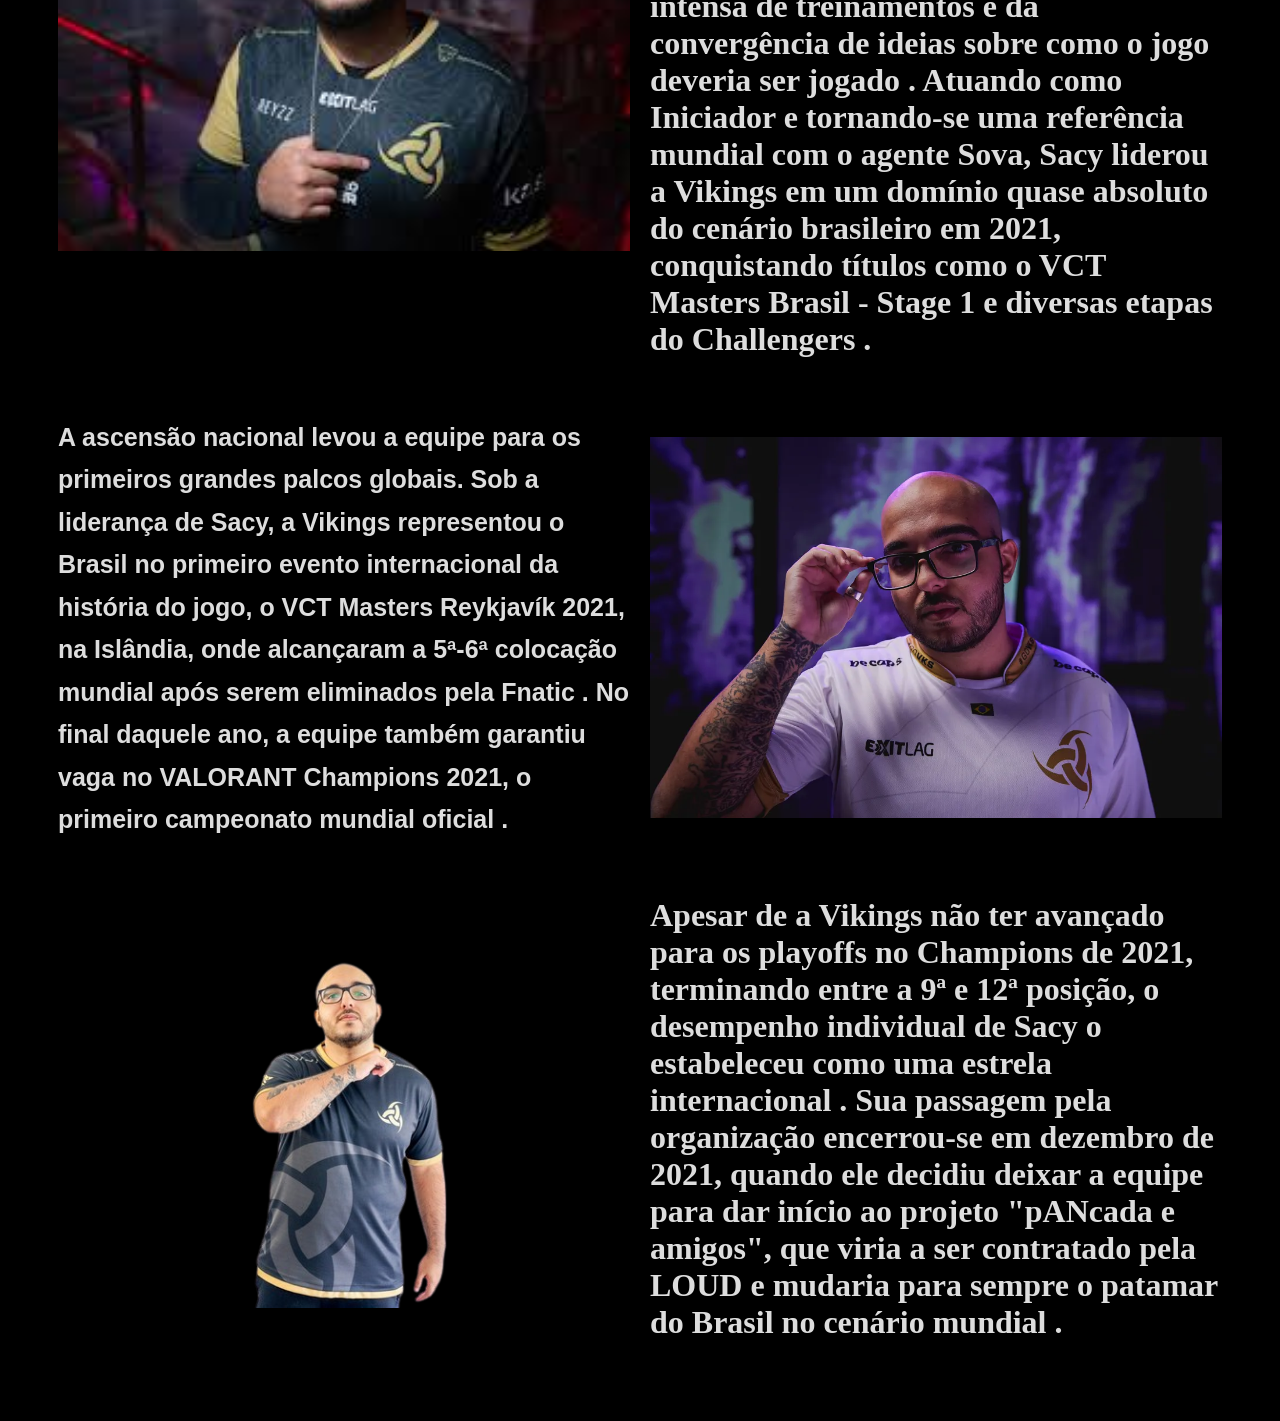
<file: trabalho_web/vks.html>
<!DOCTYPE html>
<html lang="en">

<head>
    <meta charset="UTF-8">
    <meta name="viewport" content="width=device-width, initial-scale=1.0">
    <title>Vikings</title>
    <link rel="stylesheet" href="vks.css">
</head>

<body>
    <div class="topo">
        <div class="grid-item3">
            <a href="sacy.html"><img src="assets/botao_volta.png" alt="voltar"></a>
        </div>
        <img src="assets/vk.jpeg" alt="Sacy">
        <H1>Vikings</H1>
        <p>INivio vava</p>
        <br>
    </div>

    <div class="times">
        <a href="lol.html"><img src="assets/red.png" alt="RED Canids"></a>
        <a href="vks.html"><img src="assets/vks.png" alt="Vikings"></a>
        <a href="loud.html"><img src="assets/loud.png" alt="LOUD"></a>
        <a href="sen.html"><img src="assets/sentinels.png" alt="Sentinels"></a>
    </div>
    <div class="grid-container">
        
        <div class="grid-item">
            <h1>A trajetória de Gustavo “Sacy” Rossi na Team Vikings representou o marco definitivo de sua transição bem-sucedida para o VALORANT e a consolidação de sua imagem como um dos maiores estrategistas do país. Após migrar do League of Legends em 2020 e passar brevemente por elencos como o da BADARANTS (pela RED Canids), Sacy ingressou oficialmente na Vikings em dezembro de 2020
. Naquele momento, havia um ceticismo considerável por parte da comunidade de FPS em relação a um ex-jogador de MOBA, mas ele rapidamente provou seu valor ao adaptar sua visão de jogo analítica para o novo gênero
.</h1>
        </div>
        <img src="assets/vkscam.jpg" alt="estreia" width="100%">

        <img src="assets/viking.jpg" alt="estreia" width="100%">

        <div class="grid-item2">
            <h1>Foi nesta organização que Sacy iniciou uma das parcerias mais vitoriosas da história da modalidade com o argentino Matias “Saadhak” Delipetro
. Embora a dupla não tivesse uma base tática pronta no início, eles construíram uma relação de confiança absoluta através da rotina intensa de treinamentos e da convergência de ideias sobre como o jogo deveria ser jogado
. Atuando como Iniciador e tornando-se uma referência mundial com o agente Sova, Sacy liderou a Vikings em um domínio quase absoluto do cenário brasileiro em 2021, conquistando títulos como o VCT Masters Brasil - Stage 1 e diversas etapas do Challengers
.</h1>
        </div>
        <div class="grid-item">
            <h1>A ascensão nacional levou a equipe para os primeiros grandes palcos globais. Sob a liderança de Sacy, a Vikings representou o Brasil no primeiro evento internacional da história do jogo, o VCT Masters Reykjavík 2021, na Islândia, onde alcançaram a 5ª-6ª colocação mundial após serem eliminados pela Fnatic
. No final daquele ano, a equipe também garantiu vaga no VALORANT Champions 2021, o primeiro campeonato mundial oficial
.</h1>
        </div>
        <img src="assets/branco.webp" alt="estreia" width="100%">

        <img src="assets/sacy-vikings-valorant-vks-removebg-preview.png" alt="estreia" width="100%">

        <div class="grid-item2">
            <h1>Apesar de a Vikings não ter avançado para os playoffs no Champions de 2021, terminando entre a 9ª e 12ª posição, o desempenho individual de Sacy o estabeleceu como uma estrela internacional
. Sua passagem pela organização encerrou-se em dezembro de 2021, quando ele decidiu deixar a equipe para dar início ao projeto "pANcada e amigos", que viria a ser contratado pela LOUD e mudaria para sempre o patamar do Brasil no cenário mundial
.</h1>
        </div>
        
    </div>
</body>

</html>
</file>
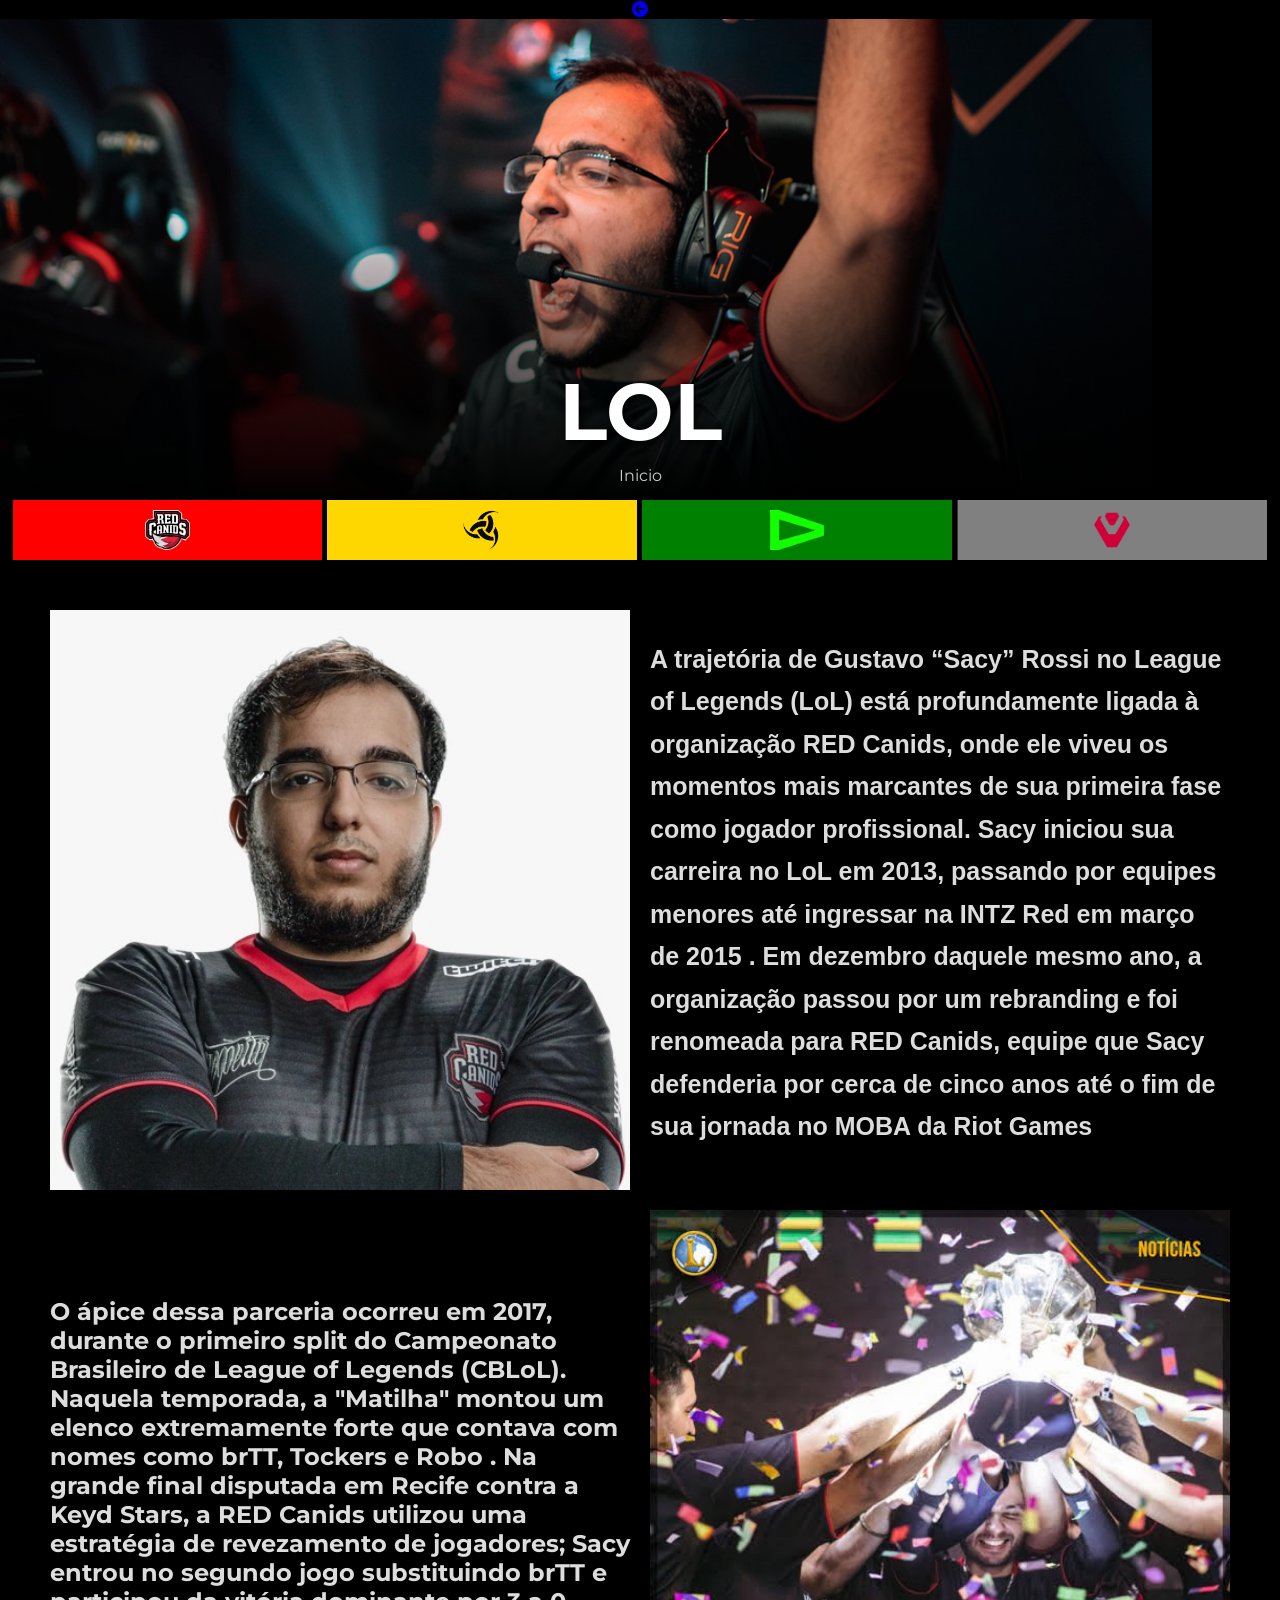
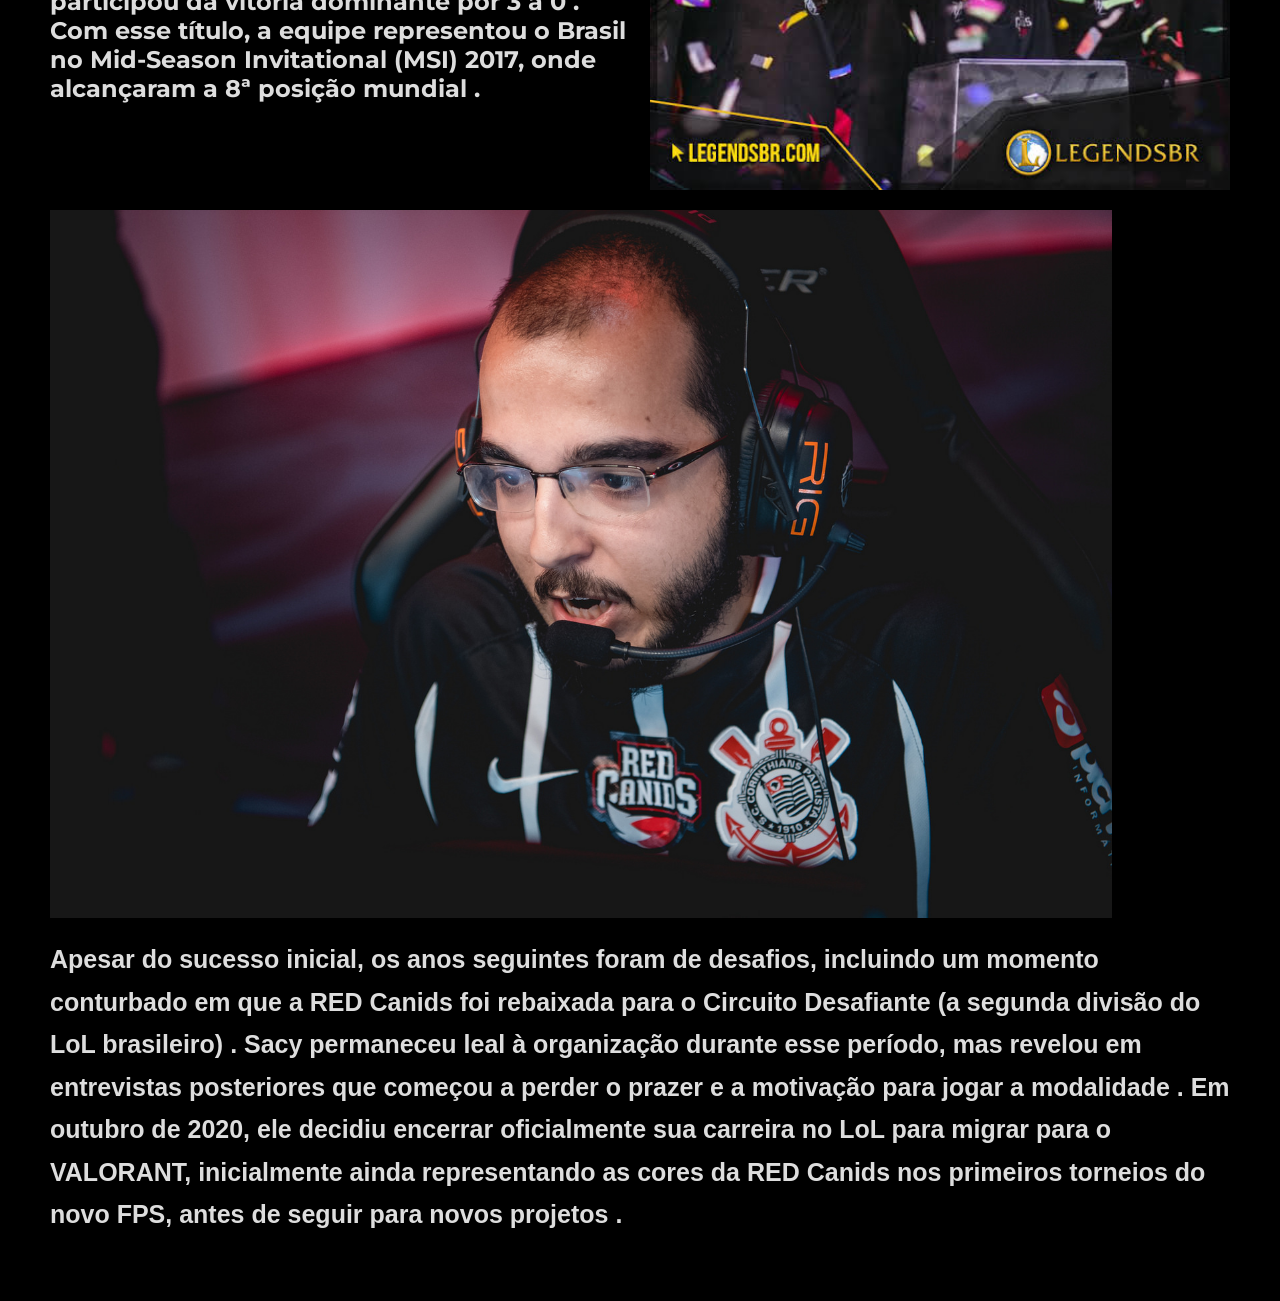
<file: trabalho_web/html/lol.html>
<!doctype html>
<html lang="en">
  <head>
    <meta charset="UTF-8" />
    <meta name="viewport" content="width=device-width, initial-scale=1.0" />
    <title>lol</title>
    <link rel="stylesheet" href="../css/lol.css" />
    <link rel="stylesheet" href="../css/style.css" />
    <link
      rel="stylesheet"
      href="https://cdnjs.cloudflare.com/ajax/libs/font-awesome/6.4.0/css/all.min.css"
      integrity="sha512-p1Cmzsn1TDEhJIyMXV+6sVRZBG9QB+rc0Rin4/TqS06Wg2fXavK7s7uY3ZkGelqBCP8m1vFhF1j99GmCjIYxOA=="
      crossorigin="anonymous"
      referrerpolicy="no-referrer"
    />
  </head>

  <body>
    <div class="topo">
      <section class="flex-item3">
        <a href="../index.html" class="btn-voltar">
          <i class="fa-solid fa-circle-arrow-left"></i>
        </a>
      </section>
      <img class="container" src="../assets/lol1.jpeg" alt="Sacy" />
      <h1>LOL</h1>
      <p>Inicio</p>
      <br />
    </div>

    <div class="times">
      <a href="lol.html"><img src="../assets/red.png" alt="RED Canids" /></a>
      <a href="vks.html"><img src="../assets/vks.png" alt="Vikings" /></a>
      <a href="loud.html"><img src="../assets/loud.png" alt="LOUD" /></a>
      <a href="sen.html"
        ><img src="../assets/sentinels.png" alt="Sentinels"
      /></a>
    </div>
    <div class="flex-container">
      <img
        class="container"
        src="../assets/lol3.jpeg"
        alt="estreia"
        width="100%"
      />

      <section class="bio-history">
        <h1>
          A trajetória de Gustavo “Sacy” Rossi no League of Legends (LoL) está
          profundamente ligada à organização RED Canids, onde ele viveu os
          momentos mais marcantes de sua primeira fase como jogador
          profissional. Sacy iniciou sua carreira no LoL em 2013, passando por
          equipes menores até ingressar na INTZ Red em março de 2015 . Em
          dezembro daquele mesmo ano, a organização passou por um rebranding e
          foi renomeada para RED Canids, equipe que Sacy defenderia por cerca de
          cinco anos até o fim de sua jornada no MOBA da Riot Games
        </h1>
      </section>
      <section class="bio-history2">
        <h1>
          O ápice dessa parceria ocorreu em 2017, durante o primeiro split do
          Campeonato Brasileiro de League of Legends (CBLoL). Naquela temporada,
          a "Matilha" montou um elenco extremamente forte que contava com nomes
          como brTT, Tockers e Robo . Na grande final disputada em Recife contra
          a Keyd Stars, a RED Canids utilizou uma estratégia de revezamento de
          jogadores; Sacy entrou no segundo jogo substituindo brTT e participou
          da vitória dominante por 3 a 0 . Com esse título, a equipe representou
          o Brasil no Mid-Season Invitational (MSI) 2017, onde alcançaram a 8ª
          posição mundial .
        </h1>
      </section>

      <img
        class="container"
        src="../assets/lol2.jpeg"
        alt="estreia"
        width="100%"
      />

      <img
        class="container"
        src="../assets/corinthians.jpg"
        alt="estreia"
        width="100%"
      />
      <section class="bio-history">
        <h1>
          Apesar do sucesso inicial, os anos seguintes foram de desafios,
          incluindo um momento conturbado em que a RED Canids foi rebaixada para
          o Circuito Desafiante (a segunda divisão do LoL brasileiro) . Sacy
          permaneceu leal à organização durante esse período, mas revelou em
          entrevistas posteriores que começou a perder o prazer e a motivação
          para jogar a modalidade . Em outubro de 2020, ele decidiu encerrar
          oficialmente sua carreira no LoL para migrar para o VALORANT,
          inicialmente ainda representando as cores da RED Canids nos primeiros
          torneios do novo FPS, antes de seguir para novos projetos .
        </h1>
      </section>
    </div>
  </body>
</html>
</file>
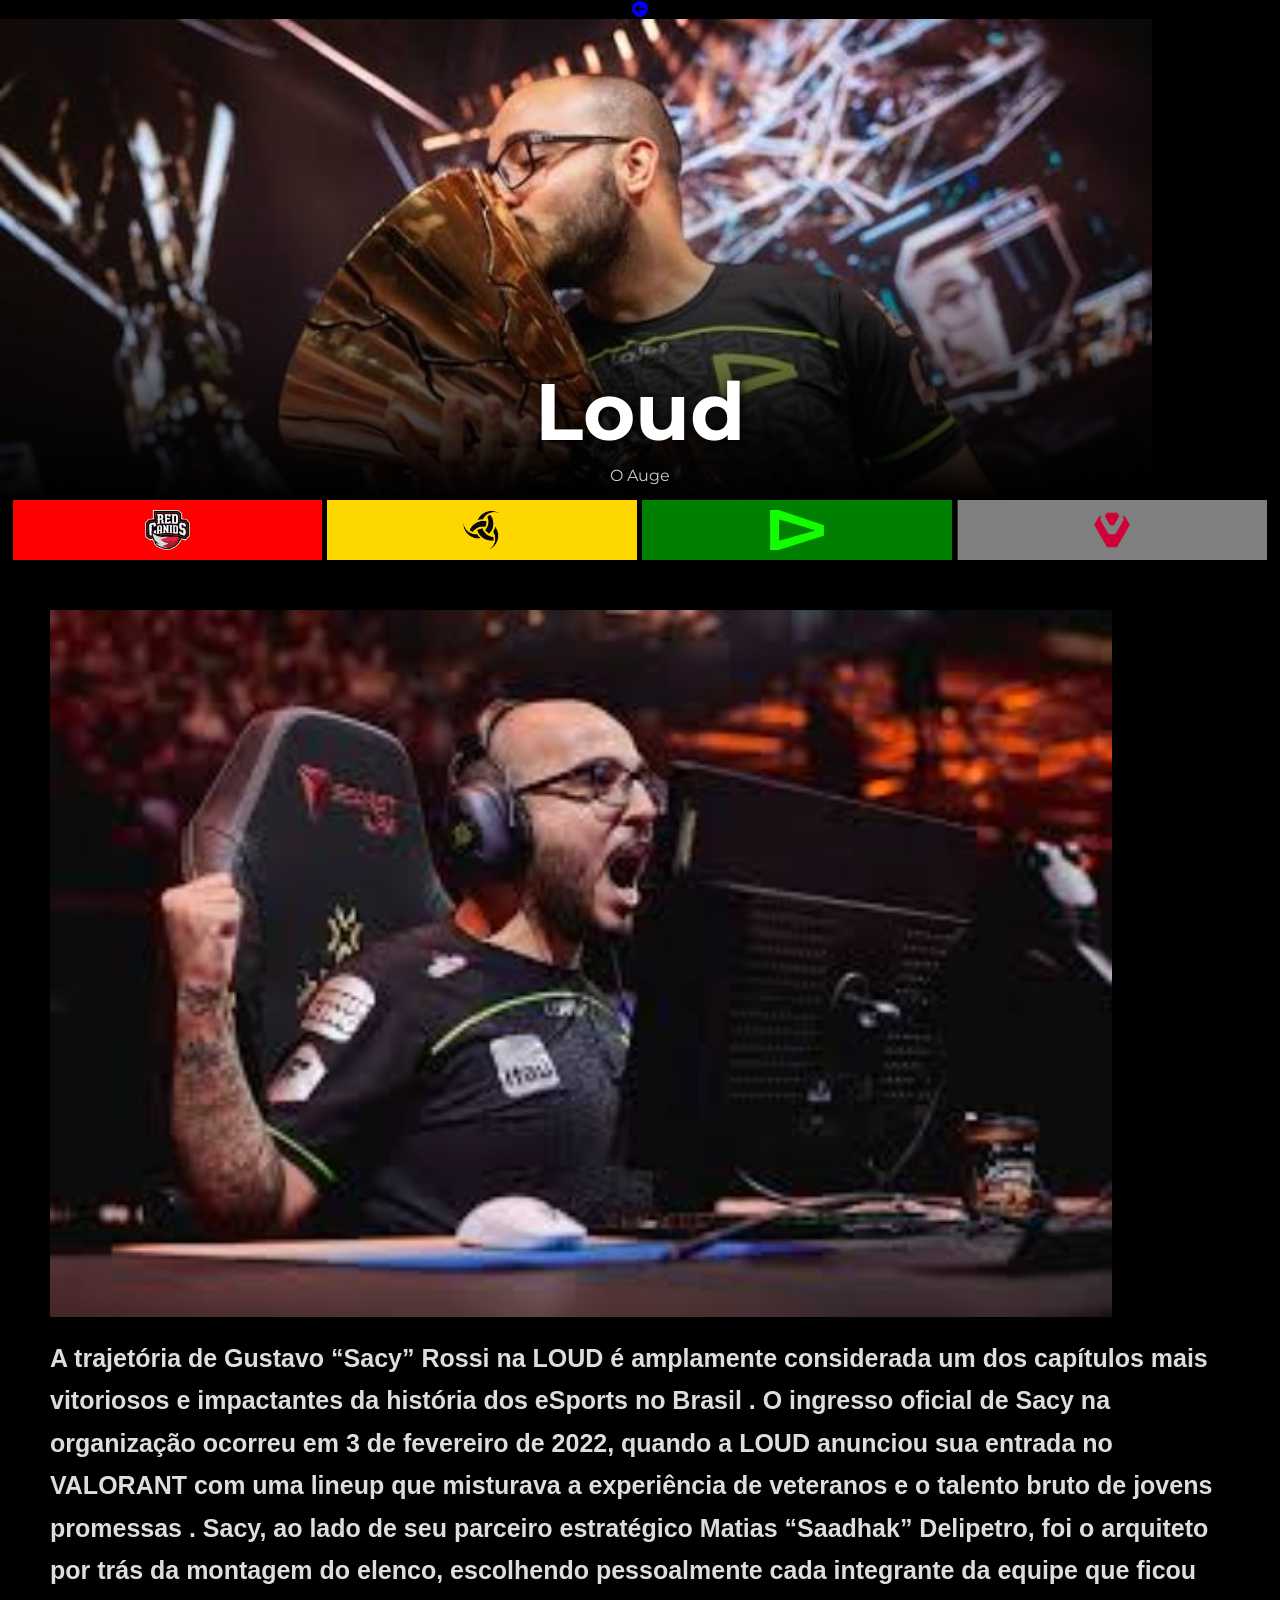
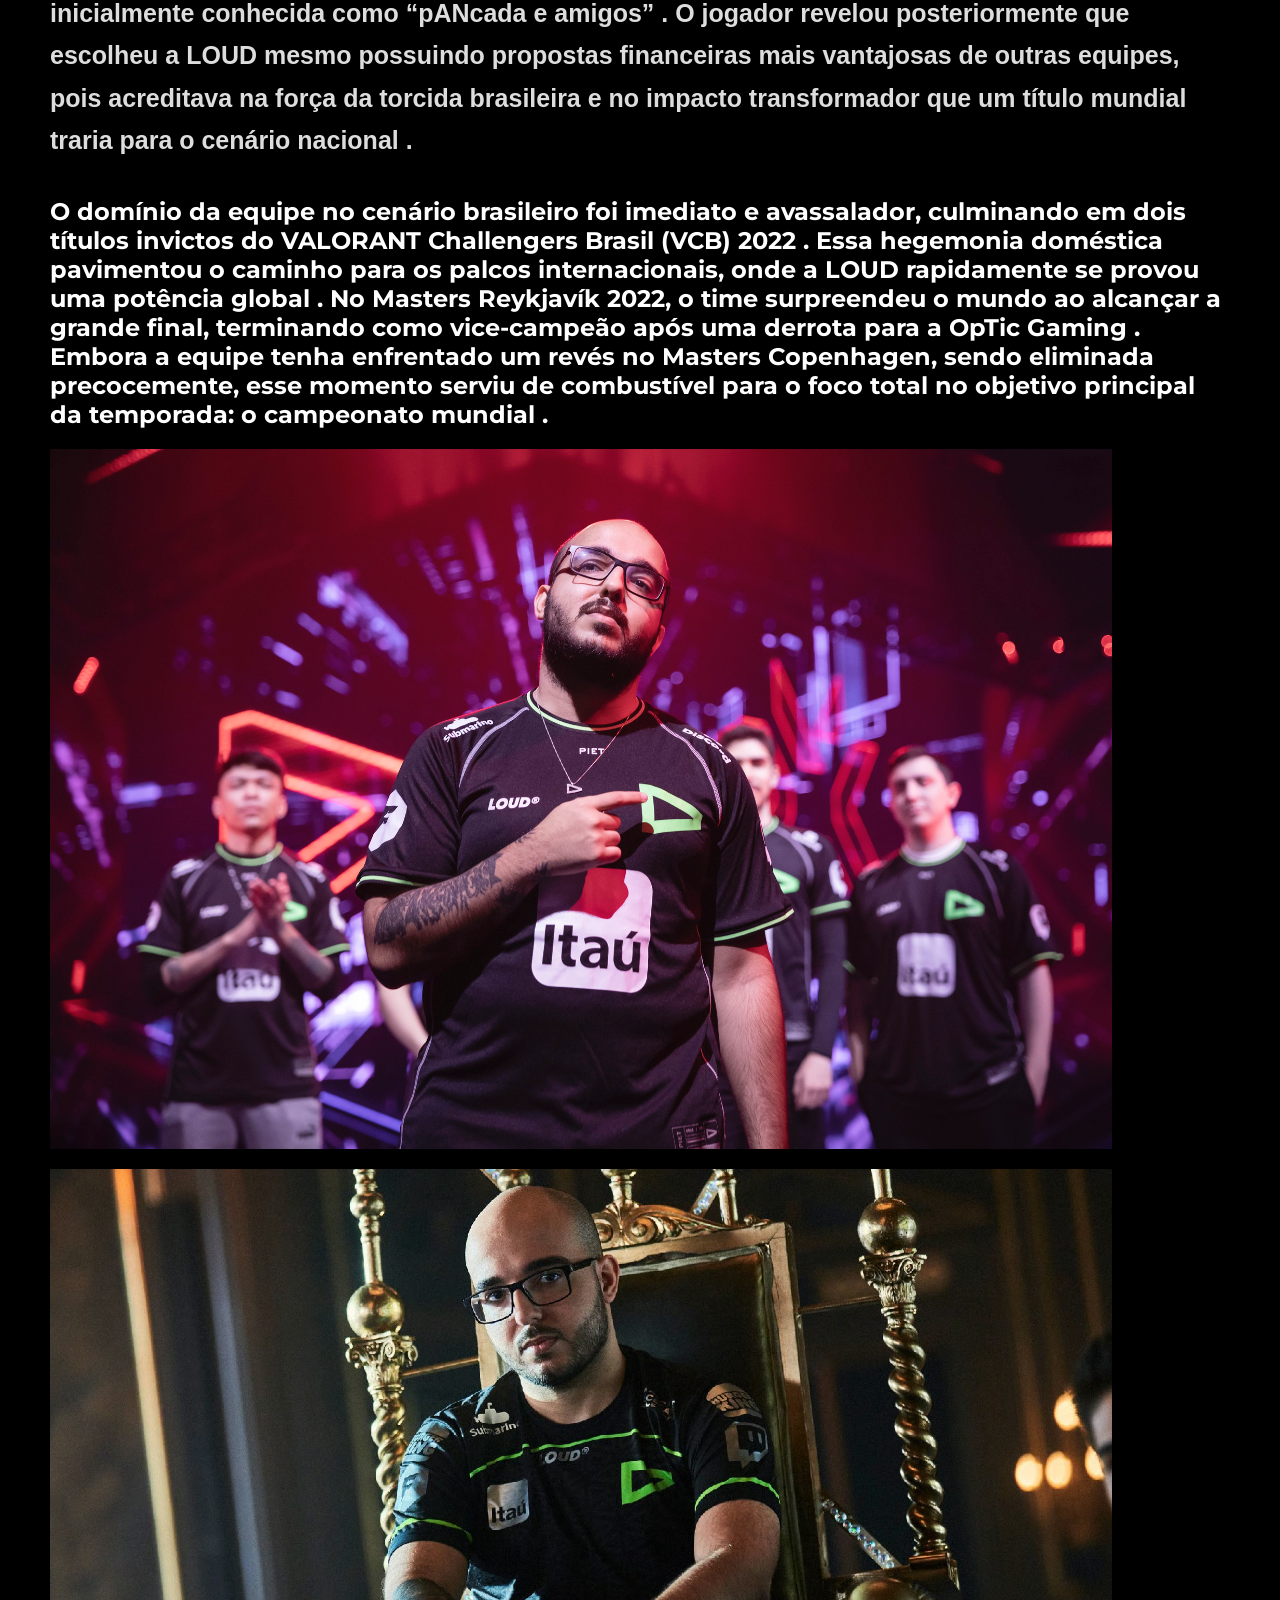
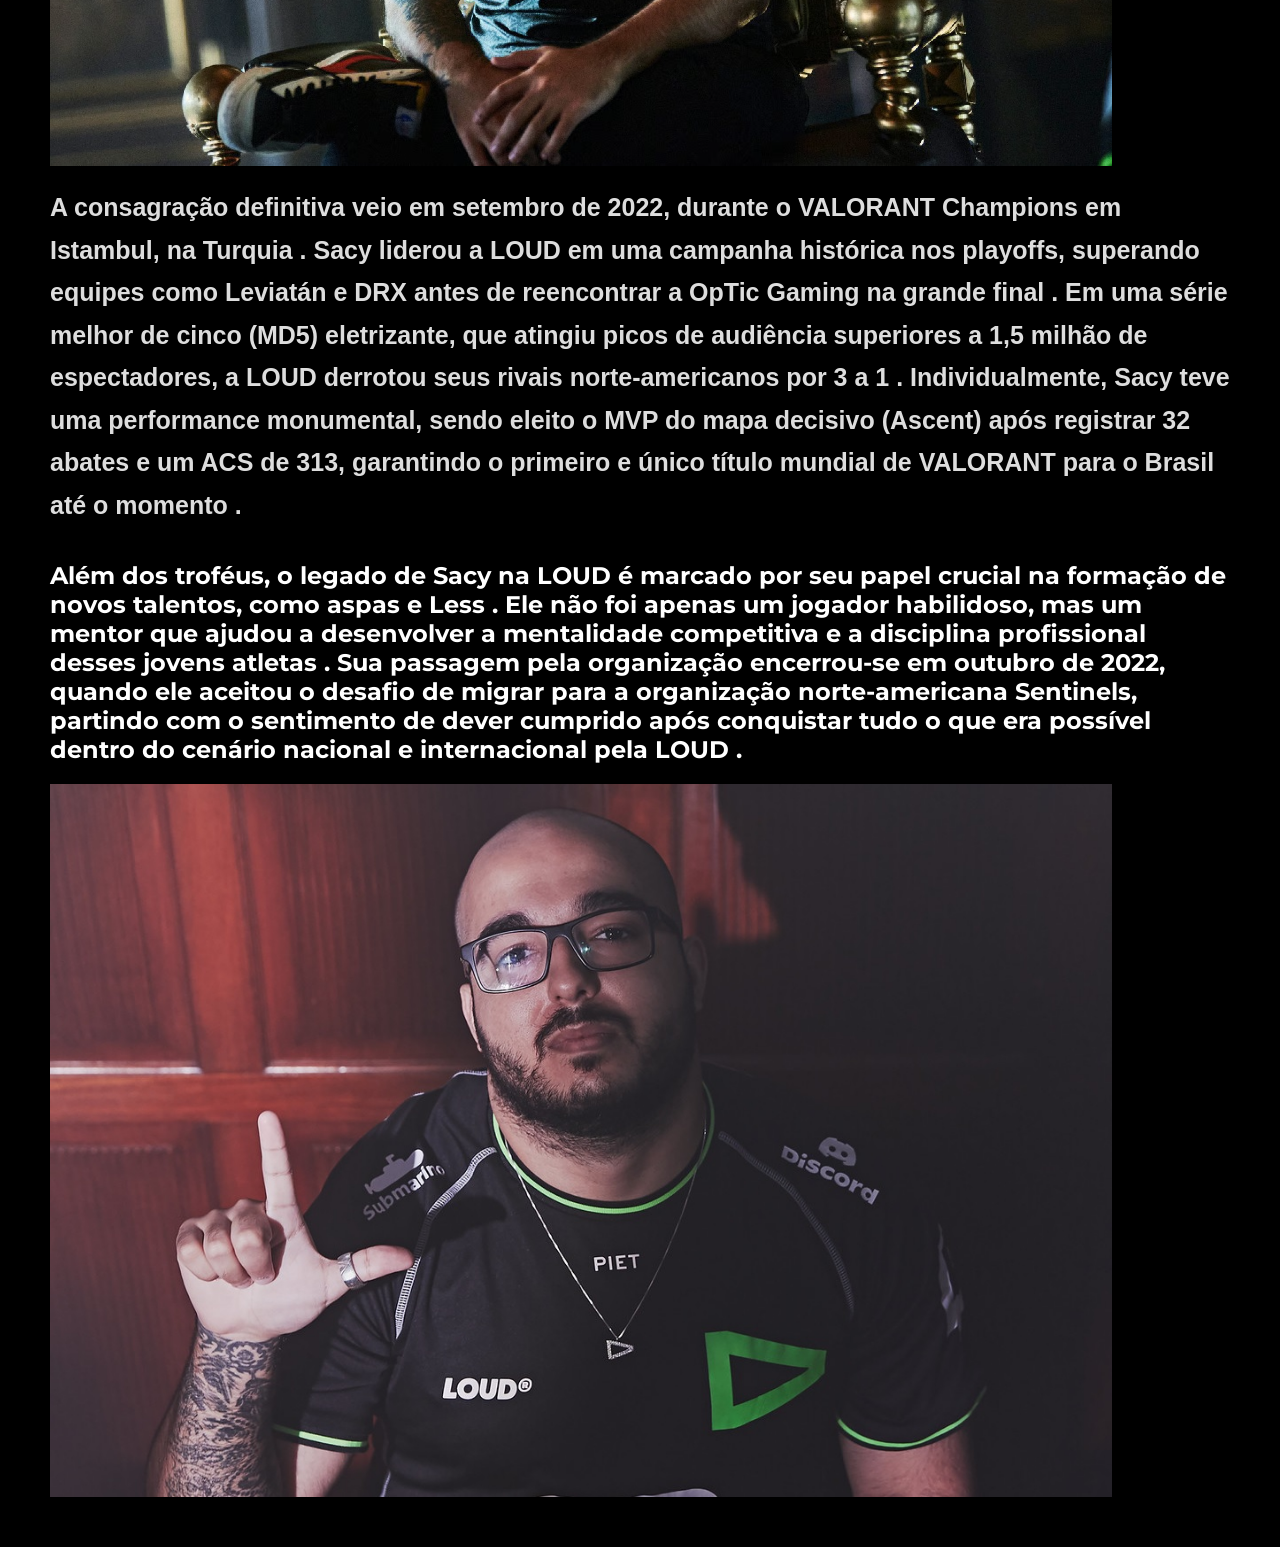
<file: trabalho_web/html/loud.html>
<!doctype html>
<html lang="en">
  <head>
    <meta charset="UTF-8" />
    <meta name="viewport" content="width=device-width, initial-scale=1.0" />
    <title>Loud</title>
    <link rel="stylesheet" href="../css/loud.css" />
    <link rel="stylesheet" href="../css/style.css" />
    <link
      rel="stylesheet"
      href="https://cdnjs.cloudflare.com/ajax/libs/font-awesome/6.4.0/css/all.min.css"
      integrity="sha512-p1Cmzsn1TDEhJIyMXV+6sVRZBG9QB+rc0Rin4/TqS06Wg2fXavK7s7uY3ZkGelqBCP8m1vFhF1j99GmCjIYxOA=="
      crossorigin="anonymous"
      referrerpolicy="no-referrer"
    />
  </head>

  <body>
    <div class="topo">
      <section class="flex-item3">
        <a href="../index.html" class="btn-voltar">
          <i class="fa-solid fa-circle-arrow-left"></i>
        </a>
      </section>
      <img class="container" src="../assets/loud.jpeg" alt="Sacy" />
      <h1>Loud</h1>
      <p>O Auge</p>
      <br />
    </div>

    <div class="times">
      <a href="lol.html"><img src="../assets/red.png" alt="RED Canids" /></a>
      <a href="vks.html"><img src="../assets/vks.png" alt="Vikings" /></a>
      <a href="loud.html"><img src="../assets/loud.png" alt="LOUD" /></a>
      <a href="sen.html"
        ><img src="../assets/sentinels.png" alt="Sentinels"
      /></a>
    </div>
    <div class="flex-container">
      <img
        class="container"
        src="../assets/loudcam.jpg"
        alt="estreia"
        width="100%"
      />

      <section class="bio-history">
        <h1>
          A trajetória de Gustavo “Sacy” Rossi na LOUD é amplamente considerada
          um dos capítulos mais vitoriosos e impactantes da história dos eSports
          no Brasil . O ingresso oficial de Sacy na organização ocorreu em 3 de
          fevereiro de 2022, quando a LOUD anunciou sua entrada no VALORANT com
          uma lineup que misturava a experiência de veteranos e o talento bruto
          de jovens promessas . Sacy, ao lado de seu parceiro estratégico Matias
          “Saadhak” Delipetro, foi o arquiteto por trás da montagem do elenco,
          escolhendo pessoalmente cada integrante da equipe que ficou
          inicialmente conhecida como “pANcada e amigos” . O jogador revelou
          posteriormente que escolheu a LOUD mesmo possuindo propostas
          financeiras mais vantajosas de outras equipes, pois acreditava na
          força da torcida brasileira e no impacto transformador que um título
          mundial traria para o cenário nacional .
        </h1>
      </section>
      <section class="bio-history2">
        <h1>
          O domínio da equipe no cenário brasileiro foi imediato e avassalador,
          culminando em dois títulos invictos do VALORANT Challengers Brasil
          (VCB) 2022 . Essa hegemonia doméstica pavimentou o caminho para os
          palcos internacionais, onde a LOUD rapidamente se provou uma potência
          global . No Masters Reykjavík 2022, o time surpreendeu o mundo ao
          alcançar a grande final, terminando como vice-campeão após uma derrota
          para a OpTic Gaming . Embora a equipe tenha enfrentado um revés no
          Masters Copenhagen, sendo eliminada precocemente, esse momento serviu
          de combustível para o foco total no objetivo principal da temporada: o
          campeonato mundial .
        </h1>
      </section>

      <img
        class="container"
        src="../assets/sacy-loud-masters-reykjavik-2022-valorant.jpg"
        alt="estreia"
        width="100%"
      />

      <img
        class="container"
        src="../assets/LOUD-Sacy-VCT-2022.jpeg"
        alt="estreia"
        width="100%"
      />

      <section class="bio-history">
        <h1>
          A consagração definitiva veio em setembro de 2022, durante o VALORANT
          Champions em Istambul, na Turquia . Sacy liderou a LOUD em uma
          campanha histórica nos playoffs, superando equipes como Leviatán e DRX
          antes de reencontrar a OpTic Gaming na grande final . Em uma série
          melhor de cinco (MD5) eletrizante, que atingiu picos de audiência
          superiores a 1,5 milhão de espectadores, a LOUD derrotou seus rivais
          norte-americanos por 3 a 1 . Individualmente, Sacy teve uma
          performance monumental, sendo eleito o MVP do mapa decisivo (Ascent)
          após registrar 32 abates e um ACS de 313, garantindo o primeiro e
          único título mundial de VALORANT para o Brasil até o momento .
        </h1>
      </section>
      <section class="bio-history2">
        <h1>
          Além dos troféus, o legado de Sacy na LOUD é marcado por seu papel
          crucial na formação de novos talentos, como aspas e Less . Ele não foi
          apenas um jogador habilidoso, mas um mentor que ajudou a desenvolver a
          mentalidade competitiva e a disciplina profissional desses jovens
          atletas . Sua passagem pela organização encerrou-se em outubro de
          2022, quando ele aceitou o desafio de migrar para a organização
          norte-americana Sentinels, partindo com o sentimento de dever cumprido
          após conquistar tudo o que era possível dentro do cenário nacional e
          internacional pela LOUD .
        </h1>
      </section>
      <img
        class="container"
        src="../assets/sacy-loud.jpg"
        alt="estreia"
        width="100%"
      />
    </div>
  </body>
</html>
</file>
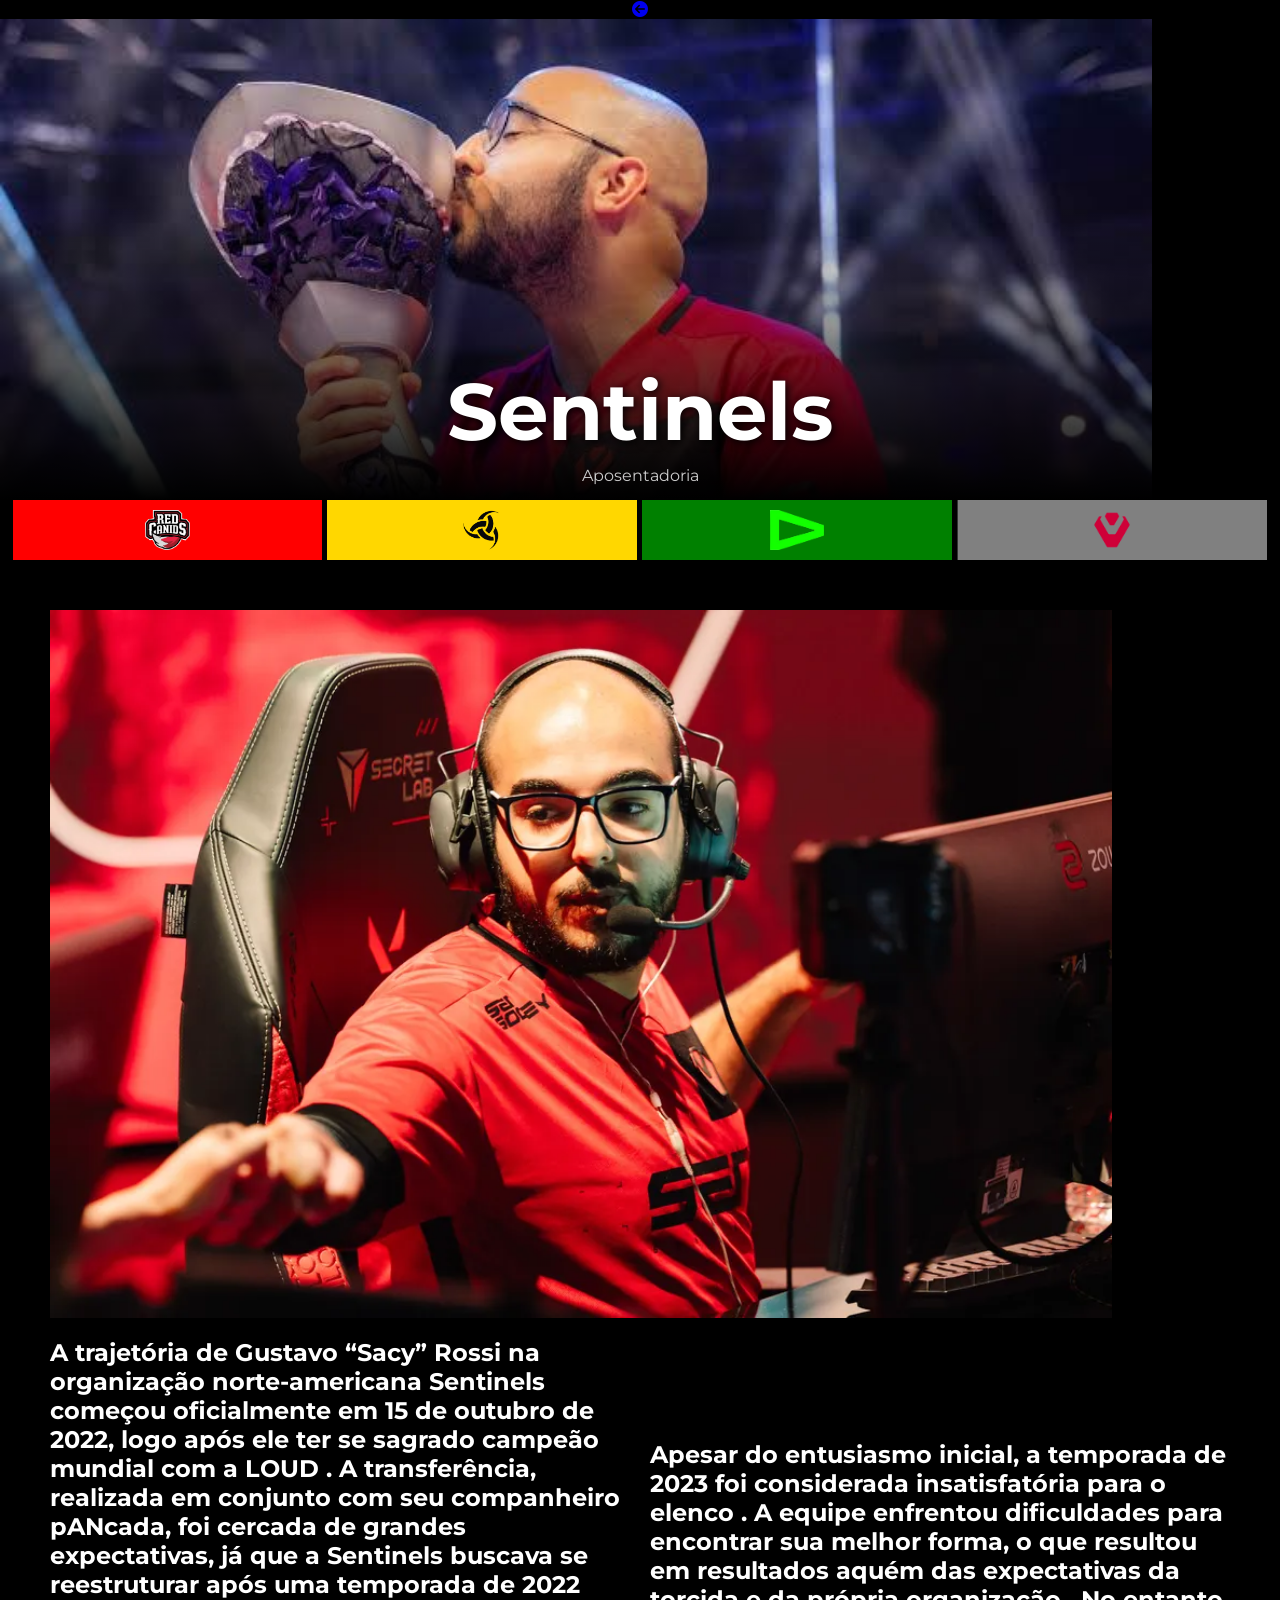
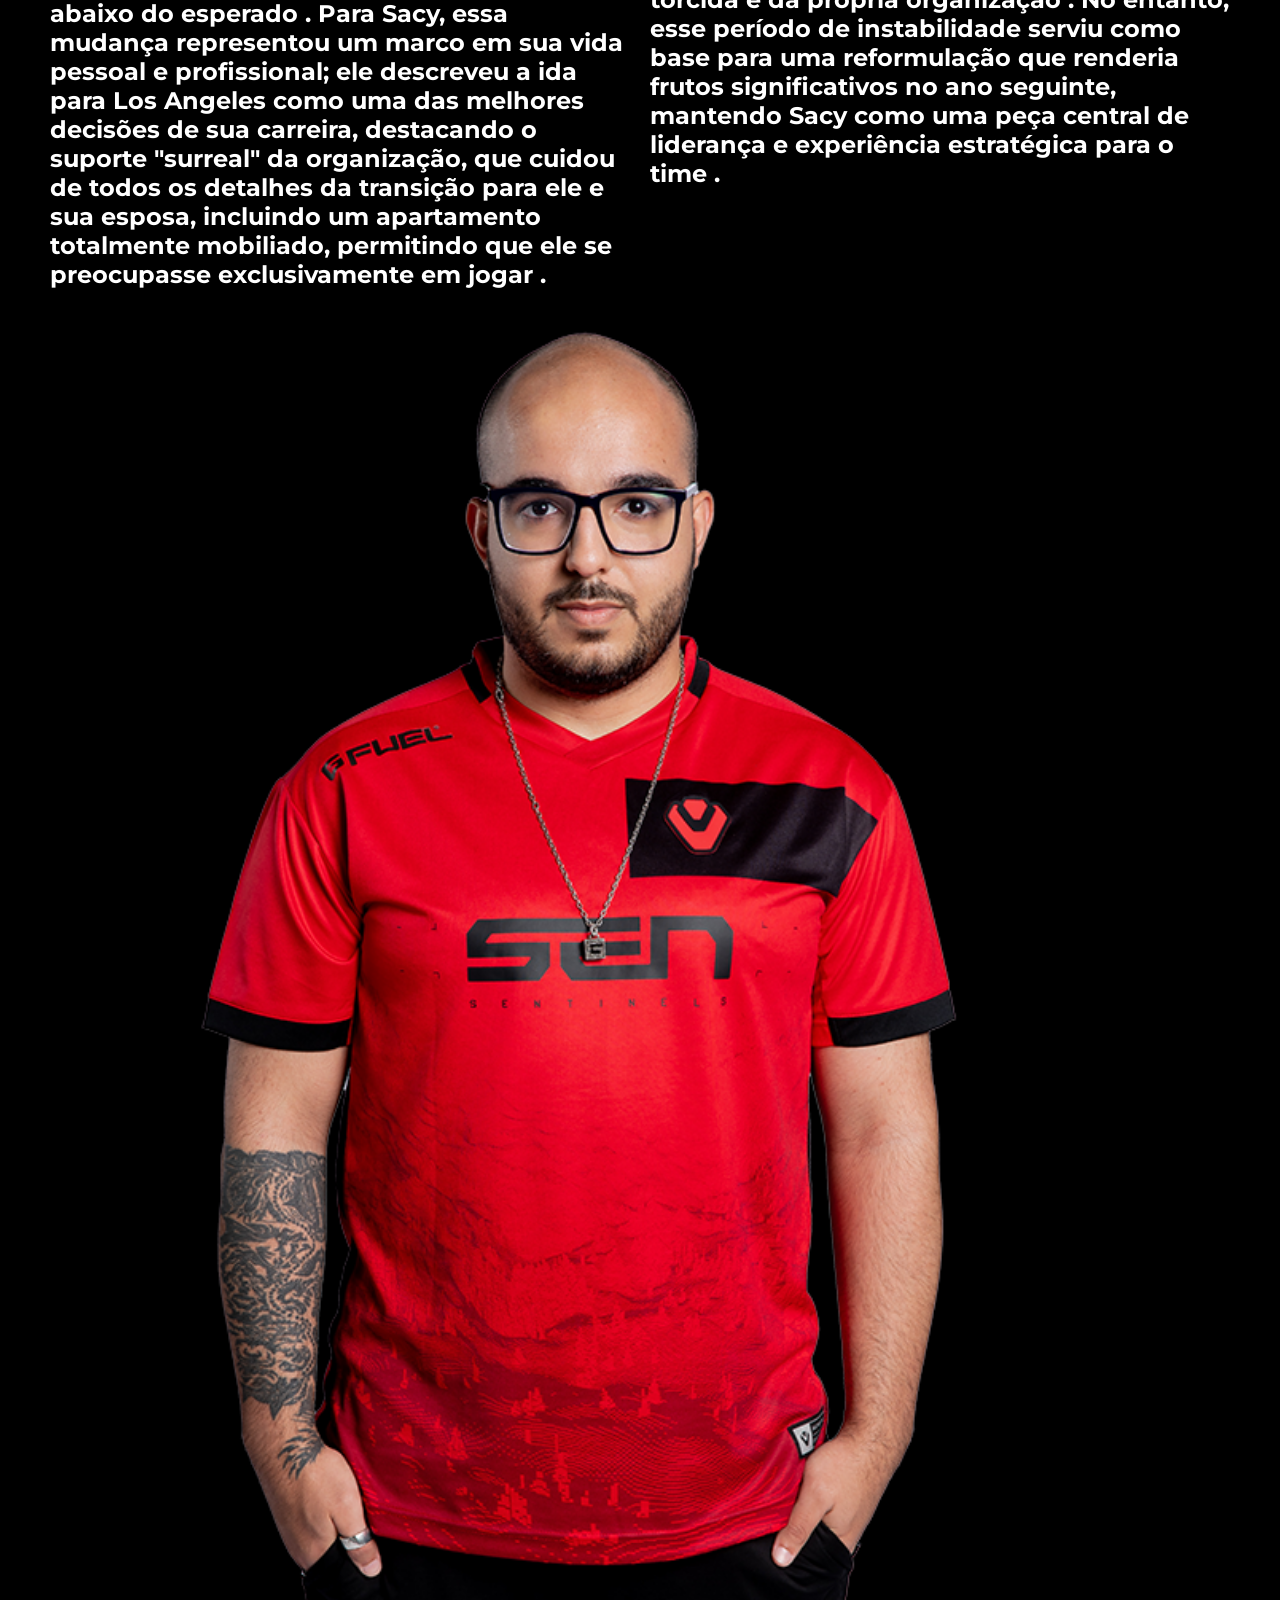
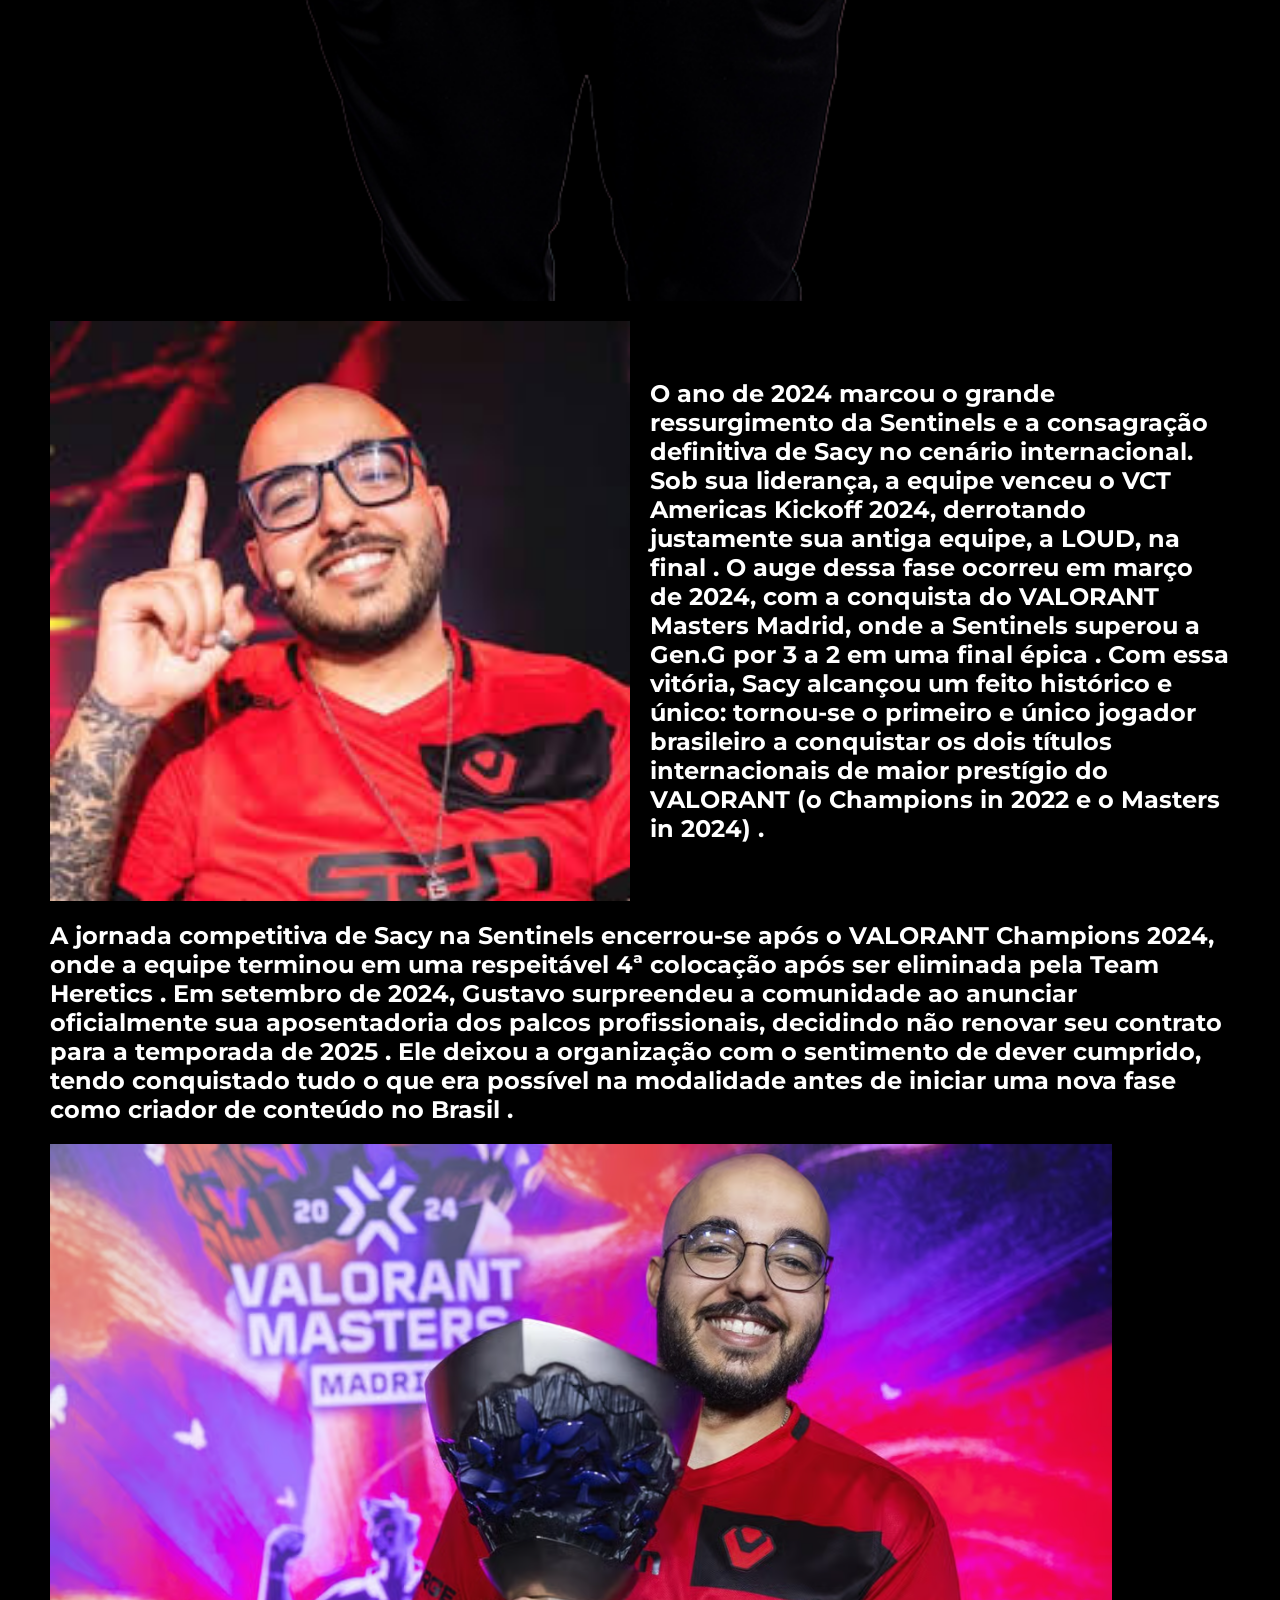
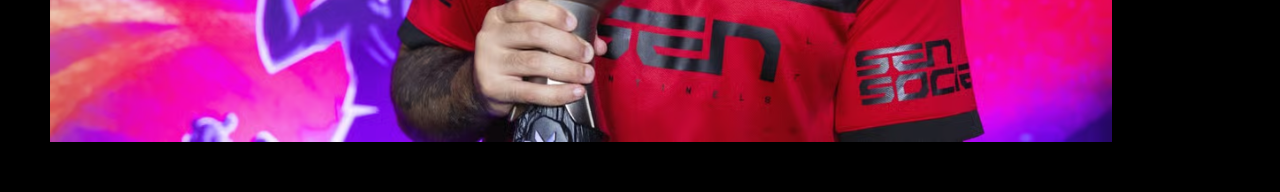
<file: trabalho_web/html/sen.html>
<!doctype html>
<html lang="en">
  <head>
    <meta charset="UTF-8" />
    <meta name="viewport" content="width=device-width, initial-scale=1.0" />
    <title>Sentinels</title>
    <link rel="stylesheet" href="../css/sen.css" />
    <link rel="stylesheet" href="../css/style.css" />
    <link
      rel="stylesheet"
      href="https://cdnjs.cloudflare.com/ajax/libs/font-awesome/6.4.0/css/all.min.css"
      integrity="sha512-p1Cmzsn1TDEhJIyMXV+6sVRZBG9QB+rc0Rin4/TqS06Wg2fXavK7s7uY3ZkGelqBCP8m1vFhF1j99GmCjIYxOA=="
      crossorigin="anonymous"
      referrerpolicy="no-referrer"
    />
  </head>

  <body>
    <div class="topo">
      <section class="flex-item3">
        <a href="../index.html" class="btn-voltar">
          <i class="fa-solid fa-circle-arrow-left"></i>
        </a>
      </section>
      <img class="container" src="../assets/sen.jpeg" alt="Sacy" />
      <h1>Sentinels</h1>
      <p>Aposentadoria</p>
      <br/>
    </div>
    <div class="times">
      <a href="lol.html"><img src="../assets/red.png" alt="RED Canids" /></a>
      <a href="vks.html"><img src="../assets/vks.png" alt="Vikings" /></a>
      <a href="loud.html"><img src="../assets/loud.png" alt="LOUD" /></a>
      <a href="sen.html"
        ><img src="../assets/sentinels.png" alt="Sentinels"
      /></a>
    </div>
    <div class="flex-container">
      <img
        src="../assets/53053710949-4dbae23264-k.webp"
        alt="estreia"
        class="container"
      />

      <section class="bio-history">
        <h1>
          A trajetória de Gustavo “Sacy” Rossi na organização norte-americana
          Sentinels começou oficialmente em 15 de outubro de 2022, logo após ele
          ter se sagrado campeão mundial com a LOUD . A transferência, realizada
          em conjunto com seu companheiro pANcada, foi cercada de grandes
          expectativas, já que a Sentinels buscava se reestruturar após uma
          temporada de 2022 abaixo do esperado . Para Sacy, essa mudança
          representou um marco em sua vida pessoal e profissional; ele descreveu
          a ida para Los Angeles como uma das melhores decisões de sua carreira,
          destacando o suporte "surreal" da organização, que cuidou de todos os
          detalhes da transição para ele e sua esposa, incluindo um apartamento
          totalmente mobiliado, permitindo que ele se preocupasse exclusivamente
          em jogar .
        </h1>
      </section>

      <section class="bio-history2">
        <h1>
          Apesar do entusiasmo inicial, a temporada de 2023 foi considerada
          insatisfatória para o elenco . A equipe enfrentou dificuldades para
          encontrar sua melhor forma, o que resultou em resultados aquém das
          expectativas da torcida e da própria organização . No entanto, esse
          período de instabilidade serviu como base para uma reformulação que
          renderia frutos significativos no ano seguinte, mantendo Sacy como uma
          peça central de liderança e experiência estratégica para o time .
        </h1>
      </section>
      <img src="../assets/rolon.png" alt="estreia" class="container" />

      <img src="../assets/dedo.jpg" alt="estreia" class="container" />

      <section class="bio-history">
        <h1>
          O ano de 2024 marcou o grande ressurgimento da Sentinels e a
          consagração definitiva de Sacy no cenário internacional. Sob sua
          liderança, a equipe venceu o VCT Americas Kickoff 2024, derrotando
          justamente sua antiga equipe, a LOUD, na final . O auge dessa fase
          ocorreu em março de 2024, com a conquista do VALORANT Masters Madrid,
          onde a Sentinels superou a Gen.G por 3 a 2 em uma final épica . Com
          essa vitória, Sacy alcançou um feito histórico e único: tornou-se o
          primeiro e único jogador brasileiro a conquistar os dois títulos
          internacionais de maior prestígio do VALORANT (o Champions in 2022 e o
          Masters in 2024) .
        </h1>
      </section>

      <section class="bio-history2">
        <h1>
          A jornada competitiva de Sacy na Sentinels encerrou-se após o VALORANT
          Champions 2024, onde a equipe terminou em uma respeitável 4ª colocação
          após ser eliminada pela Team Heretics . Em setembro de 2024, Gustavo
          surpreendeu a comunidade ao anunciar oficialmente sua aposentadoria
          dos palcos profissionais, decidindo não renovar seu contrato para a
          temporada de 2025 . Ele deixou a organização com o sentimento de dever
          cumprido, tendo conquistado tudo o que era possível na modalidade
          antes de iniciar uma nova fase como criador de conteúdo no Brasil .
        </h1>
      </section>
      <img src="../assets/feliz.jpeg" alt="estreia" class="container" />
    </div>
  </body>
</html>
</file>
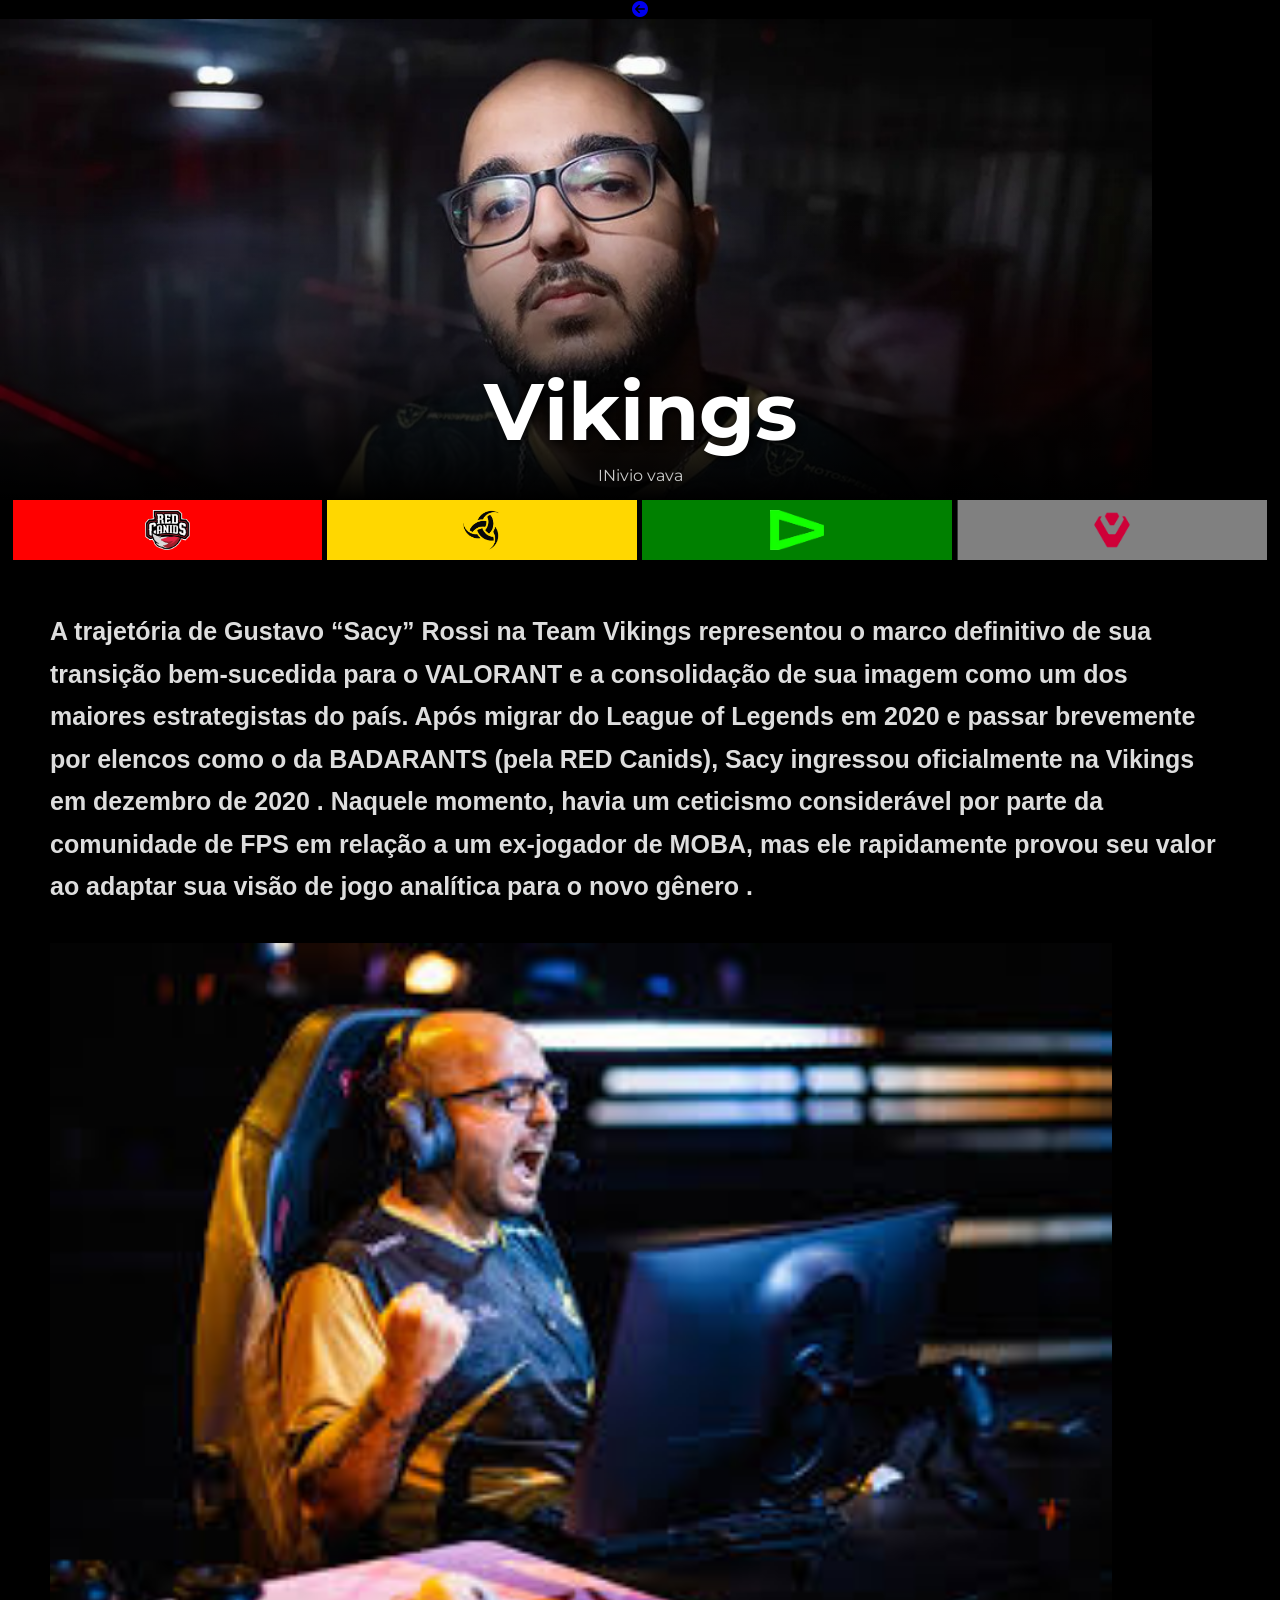
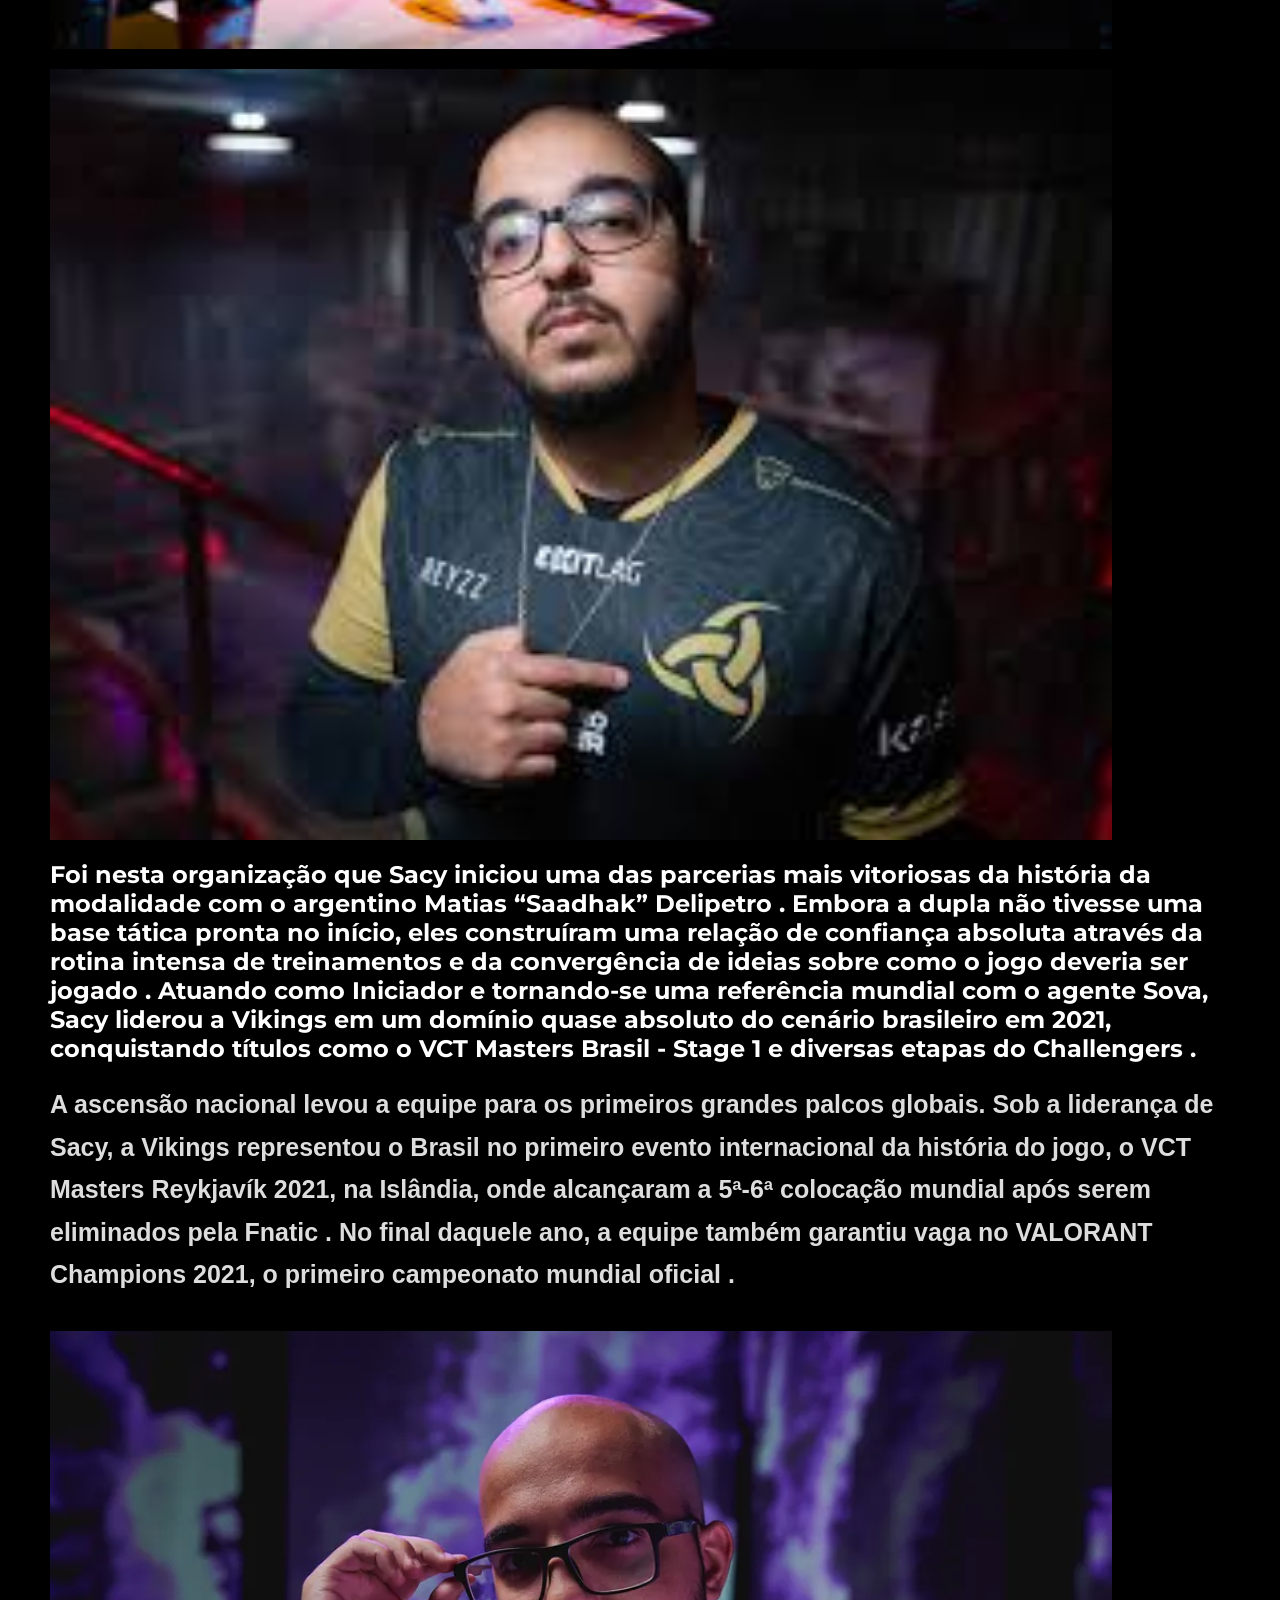
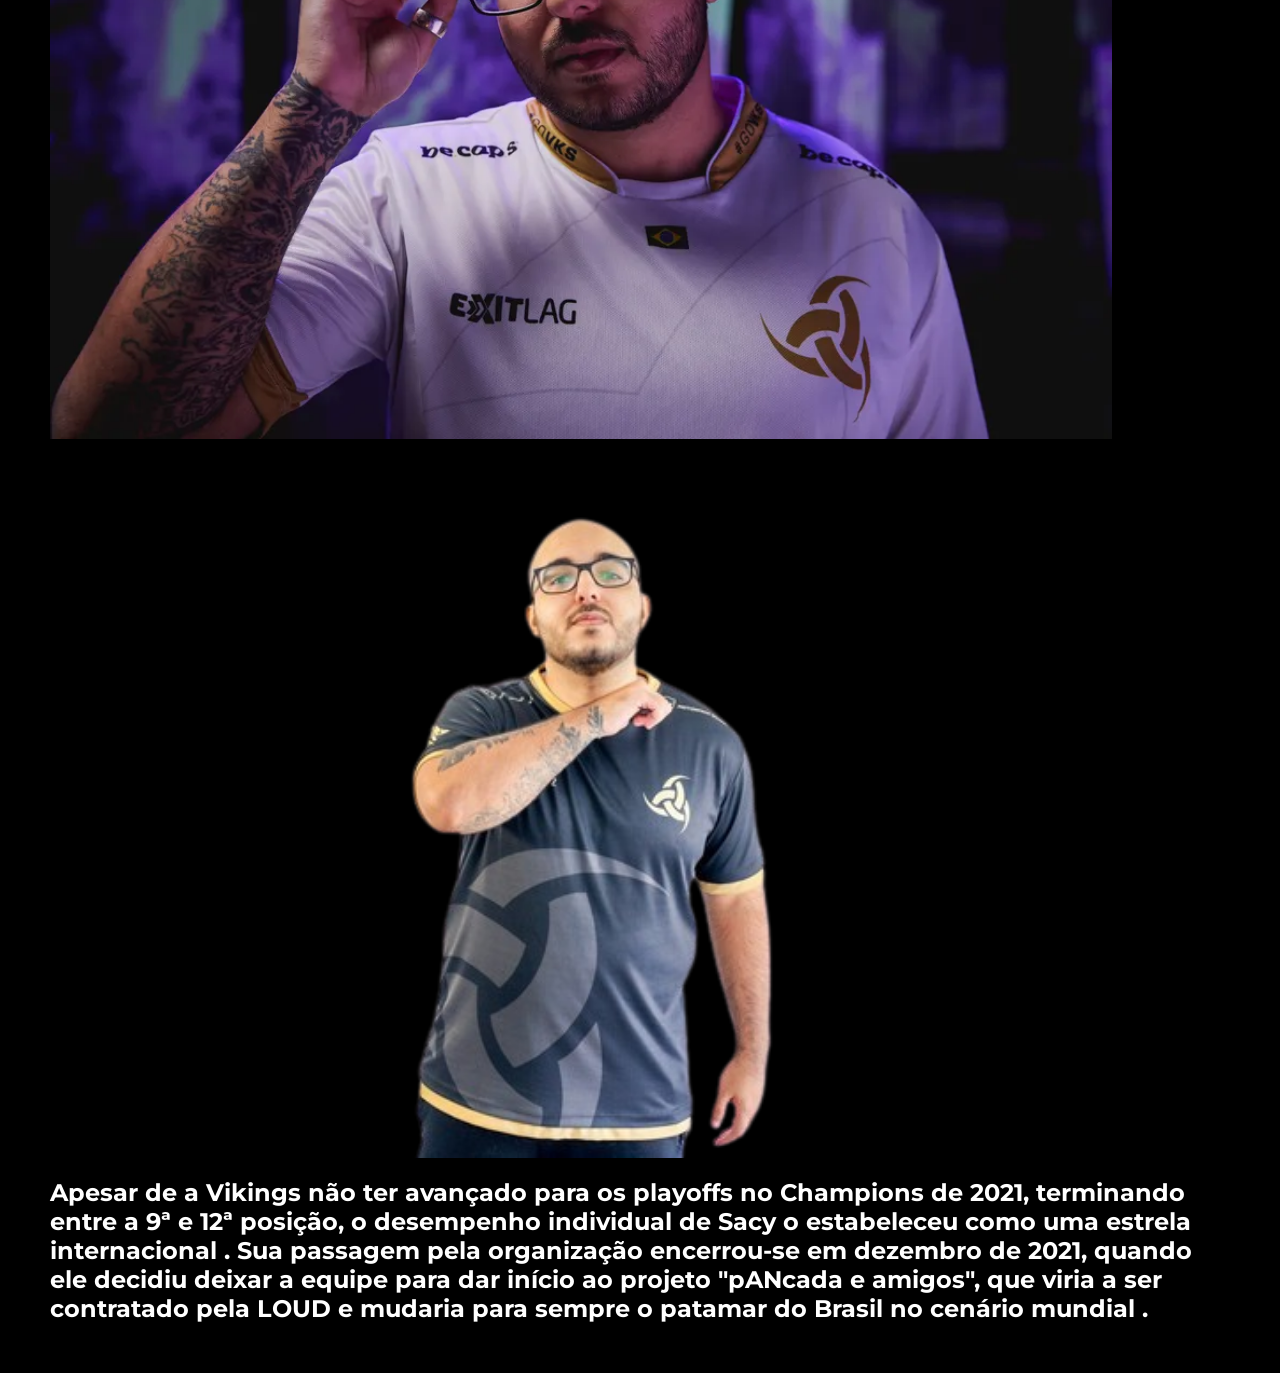
<file: trabalho_web/html/vks.html>
<!doctype html>
<html lang="en">
  <head>
    <meta charset="UTF-8" />
    <meta name="viewport" content="width=device-width, initial-scale=1.0" />
    <title>Vikings</title>
    <link rel="stylesheet" href="../css/vks.css" />
    <link rel="stylesheet" href="../css/style.css" />
    <link
      rel="stylesheet"
      href="https://cdnjs.cloudflare.com/ajax/libs/font-awesome/6.4.0/css/all.min.css"
      integrity="sha512-p1Cmzsn1TDEhJIyMXV+6sVRZBG9QB+rc0Rin4/TqS06Wg2fXavK7s7uY3ZkGelqBCP8m1vFhF1j99GmCjIYxOA=="
      crossorigin="anonymous"
      referrerpolicy="no-referrer"
    />
  </head>

  <body>
    <div class="topo">
      <section class="flex-item3">
        <a href="../index.html" class="btn-voltar">
          <i class="fa-solid fa-circle-arrow-left"></i>
        </a>
      </section>
      <img class="container" src="../assets/vk.jpeg" alt="Sacy" />
      <h1>Vikings</h1>
      <p>INivio vava</p>
      <br />
    </div>

    <div class="times">
      <a href="lol.html"><img src="../assets/red.png" alt="RED Canids" /></a>
      <a href="vks.html"><img src="../assets/vks.png" alt="Vikings" /></a>
      <a href="loud.html"><img src="../assets/loud.png" alt="LOUD" /></a>
      <a href="sen.html"
        ><img src="../assets/sentinels.png" alt="Sentinels"
      /></a>
    </div>
    <div class="flex-container">
      <section class="bio-history">
        <h1>
          A trajetória de Gustavo “Sacy” Rossi na Team Vikings representou o
          marco definitivo de sua transição bem-sucedida para o VALORANT e a
          consolidação de sua imagem como um dos maiores estrategistas do país.
          Após migrar do League of Legends em 2020 e passar brevemente por
          elencos como o da BADARANTS (pela RED Canids), Sacy ingressou
          oficialmente na Vikings em dezembro de 2020 . Naquele momento, havia
          um ceticismo considerável por parte da comunidade de FPS em relação a
          um ex-jogador de MOBA, mas ele rapidamente provou seu valor ao adaptar
          sua visão de jogo analítica para o novo gênero .
        </h1>
      </section>
      <img
        class="container"
        src="../assets/vkscam.jpg"
        alt="estreia"
        width="100%"
      />

      <img
        class="container"
        src="../assets/viking.jpg"
        alt="estreia"
        width="100%"
      />

      <section class="bio-history2">
        <h1>
          Foi nesta organização que Sacy iniciou uma das parcerias mais
          vitoriosas da história da modalidade com o argentino Matias “Saadhak”
          Delipetro . Embora a dupla não tivesse uma base tática pronta no
          início, eles construíram uma relação de confiança absoluta através da
          rotina intensa de treinamentos e da convergência de ideias sobre como
          o jogo deveria ser jogado . Atuando como Iniciador e tornando-se uma
          referência mundial com o agente Sova, Sacy liderou a Vikings em um
          domínio quase absoluto do cenário brasileiro em 2021, conquistando
          títulos como o VCT Masters Brasil - Stage 1 e diversas etapas do
          Challengers .
        </h1>
      </section>
      <section class="bio-history">
        <h1>
          A ascensão nacional levou a equipe para os primeiros grandes palcos
          globais. Sob a liderança de Sacy, a Vikings representou o Brasil no
          primeiro evento internacional da história do jogo, o VCT Masters
          Reykjavík 2021, na Islândia, onde alcançaram a 5ª-6ª colocação mundial
          após serem eliminados pela Fnatic . No final daquele ano, a equipe
          também garantiu vaga no VALORANT Champions 2021, o primeiro campeonato
          mundial oficial .
        </h1>
      </section>
      <img
        class="container"
        src="../assets/branco.webp"
        alt="estreia"
        width="100%"
      />

      <img
        class="container"
        src="../assets/sacy-vikings-valorant-vks-removebg-preview.png"
        alt="estreia"
        width="100%"
      />

      <section class="bio-history2">
        <h1>
          Apesar de a Vikings não ter avançado para os playoffs no Champions de
          2021, terminando entre a 9ª e 12ª posição, o desempenho individual de
          Sacy o estabeleceu como uma estrela internacional . Sua passagem pela
          organização encerrou-se em dezembro de 2021, quando ele decidiu deixar
          a equipe para dar início ao projeto "pANcada e amigos", que viria a
          ser contratado pela LOUD e mudaria para sempre o patamar do Brasil no
          cenário mundial .
        </h1>
      </section>
    </div>
  </body>
</html>
</file>
<file: trabalho_web/css/style.css>
@import url('https://fonts.googleapis.com/css2?family=Montserrat:ital,wght@0,100..900;1,100..900&display=swap');

* {
    margin: 0;
    padding: 0;
    font-family: "Montserrat";
}

body {
    justify-content: center;
    align-items: center;
    text-align: center;
    background-color: black;
    color: white;
}

.container {
    max-width: 90%;
    height: auto;
}

.topo {
    position: relative;
    width: 100%;
    height: 500px;
    overflow: hidden;
    text-align: center;
}

.topo img {
    width: 100%;
    height: 100%;
    object-fit: cover;
    object-position: center top;
    display: block;
}

.topo::after {
    content: "";
    position: absolute;
    bottom: 0;
    left: 0;
    width: 100%;
    height: 60%;
    background: linear-gradient(to bottom, transparent, black);
}

.topo h1 {
    position: absolute;
    bottom: 40px;
    left: 50%;
    transform: translateX(-50%);
    font-size: 80px;
    margin: 0;
    color: white;
    text-shadow: 2px 2px 10px black;
    z-index: 1;
}

.topo p {
    position: absolute;
    bottom: 15px;
    left: 50%;
    transform: translateX(-50%);
    margin: 0;
    color: #ccc;
    font-size: 16px;
    white-space: nowrap;
    z-index: 1;
}

.times {
    display: flex;
    height: 60px;
    width: 98%;
    margin-left: 1%;
    gap: 5px;
}

.times a {
    flex: 1;
    display: flex;
    align-items: center;
    justify-content: center;
    transition: opacity 0.2s, transform 0.2s; 
}

/* Início do código do botão estilo Glassmorphism */
.glass-button {
  position: relative;
  padding: 2rem 1rem;
  
  /* Cores e transparência do vidro */
  background: rgba(255, 255, 255, 0.15);
  color: #ffffff;
  
  /* Efeito de desfoque de fundo */
  backdrop-filter: blur(10px);
  -webkit-backdrop-filter: blur(10px); /* Suporte para Safari/iOS */
  
  /* Bordas e brilhos para dar volume */
  border: 1px solid rgba(255, 255, 255, 0.3);
  border-radius: 50px;
  box-shadow: 0 2px 32px 0 rgba(136, 138, 160, 0.37);
  
  /* Tipografia */
  font-size: 1.2rem;
  font-weight: 600;
  text-decoration: none;
  
  /* Animações */
  transition: all 0.3s ease-in-out;
}

.glass-button:hover {
  /* Efeito ao passar o mouse */
  background: rgba(255, 255, 255, 0.3);
  border-color: rgba(255, 255, 255, 0.5);
  box-shadow: 0 12px 40px 0 rgba(31, 38, 135, 0.5);
  transform: translateY(-5px); /* Move o botão levemente para cima */
}

.glass-button:active {
  /* Efeito ao clicar */
  transform: translateY(0);
}

/* Fim do botão de Glassmorphism */

.times img {
    height: 40px;
    width: auto;
    transition: transform 0.2s;
}

.biografia {
    padding: 3rem 1rem 2rem 1rem;
}

.biografia h2 {
    padding: 1rem;
}

.trajetoria-bio {
    display: flex;
    flex-direction: column;
    gap: 1rem;
}

.oque_e_valorant {
    padding: 2rem 0 3rem 0;
}

.oque_e_valorant h2 {
    padding: 0 0 1rem 0;
}
</file>
<file: trabalho_web/lol.css>
.grid-container{
    display: grid;
    grid-template-columns: 1fr 1fr;
    gap: 20px;
    text-align: start;
    padding: 50px;
    align-items: center;
}
.grid-container img{
    height: 80%;
}
.topo img{
 width: 100%;
    height: 100%;
    object-fit: cover;
    object-position: center top;
    display: block;
}
.topo {
    position: relative;
    width: 100%;
    height: 500px;
    overflow: hidden;
    text-align: center;
}
.topo::after {
    content: "";
    position: absolute;
    bottom: 0;
    left: 0;
    width: 100%;
    height: 60%;
    background: linear-gradient(to bottom, transparent, black);
}
.topo h1 {
    position: absolute;
    bottom: 40px;
    left: 50%;
    transform: translateX(-50%);
    font-size: 80px;
    margin: 0;
    color: rgb(236, 24, 24);
    text-shadow: 2px 2px 10px rgb(112, 105, 105);
    z-index: 1;
}
.times {
    display: flex;
    height: 60px;
    width: 98%;
    margin-left: 1%;
    gap: 5px;
}
.times a {
    flex: 1;
    display: flex;
    align-items: center;
    justify-content: center;
    transition: opacity 0.2s, transform 0.2s;
}

.times a:nth-child(1) { background-color: red; }
.times a:nth-child(2) { background-color: gold; }
.times a:nth-child(3) { background-color: green; }
.times a:nth-child(4) { background-color: grey; border-left: 1px solid #333; }

.times a img {
    height: 40px;
    width: auto;
    transition: transform 0.2s;
}

.times a:hover {
    opacity: 0.85;
}

.times a:hover img {
    transform: scale(1.12);
}
.topo p {
    position: absolute;
    bottom: 15px;
    left: 50%;
    transform: translateX(-50%);
    margin: 0;
    color: #e71010;
    font-size: 16px;
    white-space: nowrap;
    z-index: 1;
}
body{
    background-color: black;
}
.grid-item h1{
    color: #ddd;
    font-size: 25px;
    font-family: Arial, sans-serif; 
    margin-bottom: 15px;
    line-height: 1.7;  
}
.grid-item2{
    color: #ddd;
}
.grid-item3{
    display: flex;
    justify-content: start;
    position: absolute;
}
.grid-item3 a img{
    width: 80px;
    height: auto;
    transition: transform 0.3s;
}
.botao_topo {
    position: relative;
    bottom: 20px;
    color: white;
    border: none;
    padding: 10px 15px;
    cursor: pointer;
    transition: opacity 0.3s, transform 0.3s;
}
</file>
<file: trabalho_web/loud.css>
.grid-container{
    display: grid;
    grid-template-columns: 1fr 1fr;
    gap: 20px;
    text-align: start;
    padding: 50px;
    align-items: center;
}
.topo img{
 width: 100%;
    height: 100%;
    object-fit: cover;
    object-position: center top;
    display: block;
}
.topo {
    position: relative;
    width: 100%;
    height: 500px;
    overflow: hidden;
    text-align: center;
}
.topo::after {
    content: "";
    position: absolute;
    bottom: 0;
    left: 0;
    width: 100%;
    height: 60%;
    background: linear-gradient(to bottom, transparent, black);
}
.topo h1 {
    position: absolute;
    bottom: 40px;
    left: 50%;
    transform: translateX(-50%);
    font-size: 80px;
    margin: 0;
    color: green;
    text-shadow: 2px 2px 10px rgb(112, 105, 105);
    z-index: 1;
}
.times {
    display: flex;
    height: 60px;
    width: 98%;
    margin-left: 1%;
    gap: 5px;
}
.times a {
    flex: 1;
    display: flex;
    align-items: center;
    justify-content: center;
    transition: opacity 0.2s, transform 0.2s;
}

.times a:nth-child(1) { background-color: red; }
.times a:nth-child(2) { background-color: gold; }
.times a:nth-child(3) { background-color: green; }
.times a:nth-child(4) { background-color: grey; border-left: 1px solid #333; }

.times a img {
    height: 40px;
    width: auto;
    transition: transform 0.2s;
}

.times a:hover {
    opacity: 0.85;
}

.times a:hover img {
    transform: scale(1.12);
}
.topo p {
    position: absolute;
    bottom: 15px;
    left: 50%;
    transform: translateX(-50%);
    margin: 0;
    color: green;
    font-size: 16px;
    white-space: nowrap;
    z-index: 1;
}
body{
    background-color: black;
}
.grid-item h1{
    color: #ddd;
    font-size: 25px;
    font-family: Arial, sans-serif; 
    margin-bottom: 15px;
    line-height: 1.7;  
}
.grid-item2{
    color: #ddd;
}
.grid-item3{
    display: flex;
    justify-content: start;
    position: absolute;
}
.grid-item3 a img{
    width: 80px;
    height: auto;
    transition: transform 0.2s;
}
</file>
<file: trabalho_web/sacy.css>
body {
    margin: 0;
    padding: 0;
    font-family: Arial, sans-serif;
    background-color: #111;
    color: white;
}


.topo {
    position: relative;
    width: 100%;
    height: 500px;
    overflow: hidden;
    text-align: center;
}

.topo img {
    width: 100%;
    height: 100%;
    object-fit: cover;
    object-position: center top;
    display: block;
}


.topo::after {
    content: "";
    position: absolute;
    bottom: 0;
    left: 0;
    width: 100%;
    height: 60%;
    background: linear-gradient(to bottom, transparent, black);
}

.topo h1 {
    position: absolute;
    bottom: 40px;
    left: 50%;
    transform: translateX(-50%);
    font-size: 80px;
    margin: 0;
    color: white;
    text-shadow: 2px 2px 10px black;
    z-index: 1;
}

.topo p {
    position: absolute;
    bottom: 15px;
    left: 50%;
    transform: translateX(-50%);
    margin: 0;
    color: #ccc;
    font-size: 16px;
    white-space: nowrap;
    z-index: 1;
}


.times {
    display: flex;
    height: 60px;
    width: 98%;
    margin-left: 1%;
    gap: 5px;
}

.times a {
    flex: 1;
    display: flex;
    align-items: center;
    justify-content: center;
    transition: opacity 0.2s, transform 0.2s;
    ;
}

.times a:nth-child(1) { background-color: red; }
.times a:nth-child(2) { background-color: gold; }
.times a:nth-child(3) { background-color: green; }
.times a:nth-child(4) { background-color: grey; border-left: 1px solid #333; }

.times a img {
    height: 40px;
    width: auto;
    transition: transform 0.2s;
}

.times a:hover {
    opacity: 0.85;
}

.times a:hover img {
    transform: scale(1.12);
}

/* texto da biografia */
.biografia {
    padding: 30px 10%;
}

.biografia h2 {
    font-size: 24px;
    margin-bottom: 15px;
}

.biografia p {
    line-height: 1.7;
    text-align: justify;
    font-size: 15px;
    color: #ddd;
}
.oque_e_valorant {
    display: flexbox;
    justify-items: center;
    justify-content: end;
    margin: 40px;
}
.oque_e_valorant a {
    flex: 1;
    display: flex;
    align-items: center;
    justify-content: center;
    transition: opacity 0.2s, transform 0.2s;
    ;
}
.oque_e_valorant a img {
    height: auto;
    width: auto;
    transition: transform 0.2s;
}

.oque_e_valorant a:hover {
    opacity: 0.85;
}

.oque_e_valorant a:hover img {
    transform: scale(1.12);
}
</file>
<file: trabalho_web/sen.css>
.grid-container{
    display: grid;
    grid-template-columns: 1fr 1fr;
    gap: 20px;
    text-align: start;
    padding: 50px;
    align-items: center;
}
.topo img{
 width: 100%;
    height: 100%;
    object-fit: cover;
    object-position: center top;
    display: block;
}
.topo {
    position: relative;
    width: 100%;
    height: 500px;
    overflow: hidden;
    text-align: center;
    
}
.topo::after {
    content: "";
    position: absolute;
    bottom: 0;
    left: 0;
    width: 100%;
    height: 60%;
    background: linear-gradient(to bottom, transparent, black);
}
.topo h1 {
    position: absolute;
    bottom: 40px;
    left: 50%;
    transform: translateX(-50%);
    font-size: 80px;
    margin: 0;
    color: grey;
    text-shadow: 2px 2px 10px rgb(112, 105, 105);
    z-index: 1;
}
.topo p {
    position: absolute;
    bottom: 15px;
    left: 50%;
    transform: translateX(-50%);
    margin: 0;
    color: grey;
    font-size: 16px;
    white-space: nowrap;
    z-index: 1;
}
.times {
    display: flex;
    height: 60px;
    width: 98%;
    margin-left: 1%;
    gap: 5px;
}
.times a {
    flex: 1;
    display: flex;
    align-items: center;
    justify-content: center;
    transition: opacity 0.2s, transform 0.2s;
}

.times a:nth-child(1) { background-color: red; }
.times a:nth-child(2) { background-color: gold; }
.times a:nth-child(3) { background-color: green; }
.times a:nth-child(4) { background-color: grey; border-left: 1px solid #333; }

.times a img {
    height: 40px;
    width: auto;
    transition: transform 0.2s;
}

.times a:hover {
    opacity: 0.85;
}

.times a:hover img {
    transform: scale(1.12);
}

body{
    background-color: black;
}
.grid-item h1{
    color: #ddd;
    font-size: 25px;
    font-family: Arial, sans-serif; 
    margin-bottom: 15px;
    line-height: 1.7;  
}
.grid-item2{
    color: #ddd;
}
.grid-item3{
    display: flex;
    justify-content: start;
    position: absolute;
}
.grid-item3 a img{
    width: 80px;
    height: auto;
    transition: transform 0.2s;
}
</file>
<file: trabalho_web/vks.css>
.grid-container{
    display: grid;
    grid-template-columns: 1fr 1fr;
    gap: 20px;
    text-align: start;
    padding: 50px;
    align-items: center;
}
.topo img{
 width: 100%;
    height: 100%;
    object-fit: cover;
    object-position: center top;
    display: block;
}
.topo {
    position: relative;
    width: 100%;
    height: 500px;
    overflow: hidden;
    text-align: center;
}
.topo::after {
    content: "";
    position: absolute;
    bottom: 0;
    left: 0;
    width: 100%;
    height: 60%;
    background: linear-gradient(to bottom, transparent, black);
}
.topo h1 {
    position: absolute;
    bottom: 40px;
    left: 50%;
    transform: translateX(-50%);
    font-size: 80px;
    margin: 0;
    color: gold;
    text-shadow: 2px 2px 10px rgb(112, 105, 105);
    z-index: 1;
}
.times {
    display: flex;
    height: 60px;
    width: 98%;
    margin-left: 1%;
    gap: 5px;
}
.times a {
    flex: 1;
    display: flex;
    align-items: center;
    justify-content: center;
    transition: opacity 0.2s, transform 0.2s;
}

.times a:nth-child(1) { background-color: red; }
.times a:nth-child(2) { background-color: gold; }
.times a:nth-child(3) { background-color: green; }
.times a:nth-child(4) { background-color: grey; border-left: 1px solid #333; }

.times a img {
    height: 40px;
    width: auto;
    transition: transform 0.2s;
}

.times a:hover {
    opacity: 0.85;
}

.times a:hover img {
    transform: scale(1.12);
}
.topo p {
    position: absolute;
    bottom: 15px;
    left: 50%;
    transform: translateX(-50%);
    margin: 0;
    color: gold;
    font-size: 16px;
    white-space: nowrap;
    z-index: 1;
}
body{
    background-color: black;
}
.grid-item h1{
    color: #ddd;
    font-size: 25px;
    font-family: Arial, sans-serif; 
    margin-bottom: 15px;
    line-height: 1.7;  
}
.grid-item2{
    color: #ddd;
}
.grid-item3{
    display: flex;
    justify-content: start;
    position: absolute;
}
.grid-item3 a img{
    width: 80px;
    height: auto;
    transition: transform 0.2s;
}
</file>
<file: trabalho_web/css/lol.css>
.flex-container{
    display: flex;
    flex-wrap: wrap;
    justify-content: space-between;
    /* grid-template-columns: 1fr 1fr; removed */
    gap: 20px;
    text-align: start;
    padding: 50px;
    align-items: center;
}
.flex-container img{
    height: 80%;
}
.topo img{
 width: 100%;
    height: 100%;
    object-fit: cover;
    object-position: center top;
    display: block;
}
.topo {
    position: relative;
    width: 100%;
    height: 500px;
    overflow: hidden;
    text-align: center;
}
.topo::after {
    content: "";
    position: absolute;
    bottom: 0;
    left: 0;
    width: 100%;
    height: 60%;
    background: linear-gradient(to bottom, transparent, black);
}
.topo h1 {
    position: absolute;
    bottom: 40px;
    left: 50%;
    transform: translateX(-50%);
    font-size: 80px;
    margin: 0;
    color: rgb(236, 24, 24);
    text-shadow: 2px 2px 10px rgb(112, 105, 105);
    z-index: 1;
}
.times {
    display: flex;
    height: 60px;
    width: 98%;
    margin-left: 1%;
    gap: 5px;
}
.times a {
    flex: 1;
    display: flex;
    align-items: center;
    justify-content: center;
    transition: opacity 0.2s, transform 0.2s;
}

.times a:nth-child(1) { background-color: red; }
.times a:nth-child(2) { background-color: gold; }
.times a:nth-child(3) { background-color: green; }
.times a:nth-child(4) { background-color: grey; border-left: 1px solid #333; }

.times a img {
    height: 40px;
    width: auto;
    transition: transform 0.2s;
}

.times a:hover {
    opacity: 0.85;
}

.times a:hover img {
    transform: scale(1.12);
}
.topo p {
    position: absolute;
    bottom: 15px;
    left: 50%;
    transform: translateX(-50%);
    margin: 0;
    color: #e71010;
    font-size: 16px;
    white-space: nowrap;
    z-index: 1;
}
body{
    background-color: black;
}
.bio-history h1{
    color: #ddd;
    font-size: 25px;
    font-family: Arial, sans-serif; 
    margin-bottom: 15px;
    line-height: 1.7;  
}
.bio-history2{
    color: #ddd;
}
.botao_topo {
    position: relative;
    bottom: 20px;
    color: white;
    border: none;
    padding: 10px 15px;
    cursor: pointer;
    transition: opacity 0.3s, transform 0.3s;
}
.flex-container > * { flex: 1 1 calc(50% - 20px); box-sizing: border-box; }
</file>
<file: trabalho_web/css/loud.css>
.flex-container{
    display: flex;
    flex-wrap: wrap;
    justify-content: space-between;
    /* grid-template-columns: 1fr 1fr; removed */
    gap: 20px;
    text-align: start;
    padding: 50px;
    align-items: center;
}
.topo img{
 width: 100%;
    height: 100%;
    object-fit: cover;
    object-position: center top;
    display: block;
}
.topo {
    position: relative;
    width: 100%;
    height: 500px;
    overflow: hidden;
    text-align: center;
}
.topo::after {
    content: "";
    position: absolute;
    bottom: 0;
    left: 0;
    width: 100%;
    height: 60%;
    background: linear-gradient(to bottom, transparent, black);
}
.topo h1 {
    position: absolute;
    bottom: 40px;
    left: 50%;
    transform: translateX(-50%);
    font-size: 80px;
    margin: 0;
    color: green;
    text-shadow: 2px 2px 10px rgb(112, 105, 105);
    z-index: 1;
}
.times {
    display: flex;
    height: 60px;
    width: 98%;
    margin-left: 1%;
    gap: 5px;
}
.times a {
    flex: 1;
    display: flex;
    align-items: center;
    justify-content: center;
    transition: opacity 0.2s, transform 0.2s;
}

.times a:nth-child(1) { background-color: red; }
.times a:nth-child(2) { background-color: gold; }
.times a:nth-child(3) { background-color: green; }
.times a:nth-child(4) { background-color: grey; border-left: 1px solid #333; }

.times a img {
    height: 40px;
    width: auto;
    transition: transform 0.2s;
}

.times a:hover {
    opacity: 0.85;
}

.times a:hover img {
    transform: scale(1.12);
}
.topo p {
    position: absolute;
    bottom: 15px;
    left: 50%;
    transform: translateX(-50%);
    margin: 0;
    color: green;
    font-size: 16px;
    white-space: nowrap;
    z-index: 1;
}
body{
    background-color: black;
}
.bio-history h1{
    color: #ddd;
    font-size: 25px;
    font-family: Arial, sans-serif; 
    margin-bottom: 15px;
    line-height: 1.7;  
.bio-history2{
    color: #ddd;
}
.botao_topo {
.flex-container > * { flex: 1 1 calc(50% - 20px); box-sizing: border-box; }
</file>
<file: trabalho_web/css/sen.css>
.flex-container{
    display: flex;
    flex-wrap: wrap;
    justify-content: space-between;
    gap: 20px;
    text-align: start;
    padding: 50px;
    align-items: center;
}
.topo img{
 width: 100%;
    height: 100%;
    object-fit: cover;
    object-position: center top;
    display: block;
}
.topo {
    position: relative;
    width: 100%;
    height: 500px;
    overflow: hidden;
    text-align: center;
}

.topo h1 {
    position: absolute;
    bottom: 40px;
    left: 50%;
    text-align: center;
    font-size: 80px;
    margin: 0;
    color: rgb(255, 255, 255);
    z-index: 1;
}

.topo p {
    position: absolute;
    bottom: 15px;
    left: 50%;
    transform: translateX(-50%);
    margin: 0;
    color: grey;
    font-size: 16px;
    white-space: nowrap;
    z-index: 1;
}
.times {
    display: flex;
    height: 60px;
    width: 98%;
    margin-left: 1%;
    gap: 5px;
}
.times a {
    flex: 1;
    display: flex;
    align-items: center;
    justify-content: center;
    transition: opacity 0.2s, transform 0.2s;
}

.times a:nth-child(1) { background-color: red; }
.times a:nth-child(2) { background-color: gold; }
.times a:nth-child(3) { background-color: green; }
.times a:nth-child(4) { background-color: grey; border-left: 1px solid #333; }

.times a img {
    height: 40px;
    width: auto;
    transition: transform 0.2s;
}

.times a:hover {
    opacity: 0.85;
}

.times a:hover img {
    transform: scale(1.12);
}

body{
    background-color: black;
}
.flex-item h1{
    color: #ddd;
    font-size: 25px;
    font-family: Arial, sans-serif; 
    margin-bottom: 15px;
    line-height: 1.7;  
}
.flex-item2{
    color: #ddd;
}
.flex-container > * { flex: 1 1 calc(50% - 20px); box-sizing: border-box; }
</file>
<file: trabalho_web/css/vks.css>
.flex-container{
    display: flex;
    flex-wrap: wrap;
    justify-content: space-between;
    /* grid-template-columns: 1fr 1fr; removed */
    gap: 20px;
    text-align: start;
    padding: 50px;
    align-items: center;
}
.topo img{
 width: 100%;
    height: 100%;
    object-fit: cover;
    object-position: center top;
    display: block;
}
.topo {
    position: relative;
    width: 100%;
    height: 500px;
    overflow: hidden;
    text-align: center;
}
.topo::after {
    content: "";
    position: absolute;
    bottom: 0;
    left: 0;
    width: 100%;
    height: 60%;
    background: linear-gradient(to bottom, transparent, black);
}
.topo h1 {
    position: absolute;
    bottom: 40px;
    left: 50%;
    transform: translateX(-50%);
    font-size: 80px;
    margin: 0;
    color: gold;
    text-shadow: 2px 2px 10px rgb(112, 105, 105);
    z-index: 1;
}
.times {
    display: flex;
    height: 60px;
    width: 98%;
    margin-left: 1%;
    gap: 5px;
}
.times a {
    flex: 1;
    display: flex;
    align-items: center;
    justify-content: center;
    transition: opacity 0.2s, transform 0.2s;
}

.times a:nth-child(1) { background-color: red; }
.times a:nth-child(2) { background-color: gold; }
.times a:nth-child(3) { background-color: green; }
.times a:nth-child(4) { background-color: grey; border-left: 1px solid #333; }

.times a img {
    height: 40px;
    width: auto;
    transition: transform 0.2s;
}

.times a:hover {
    opacity: 0.85;
}

.times a:hover img {
    transform: scale(1.12);
}
.topo p {
    position: absolute;
    bottom: 15px;
    left: 50%;
    transform: translateX(-50%);
    margin: 0;
    color: gold;
    font-size: 16px;
    white-space: nowrap;
    z-index: 1;
}
body{
    background-color: black;
}
.bio-history h1{
    color: #ddd;
    font-size: 25px;
    font-family: Arial, sans-serif; 
    margin-bottom: 15px;
    line-height: 1.7;  
.bio-history2{
    color: #ddd;
}
.botao_topo {
.flex-container > * { flex: 1 1 calc(50% - 20px); box-sizing: border-box; }
</file>
